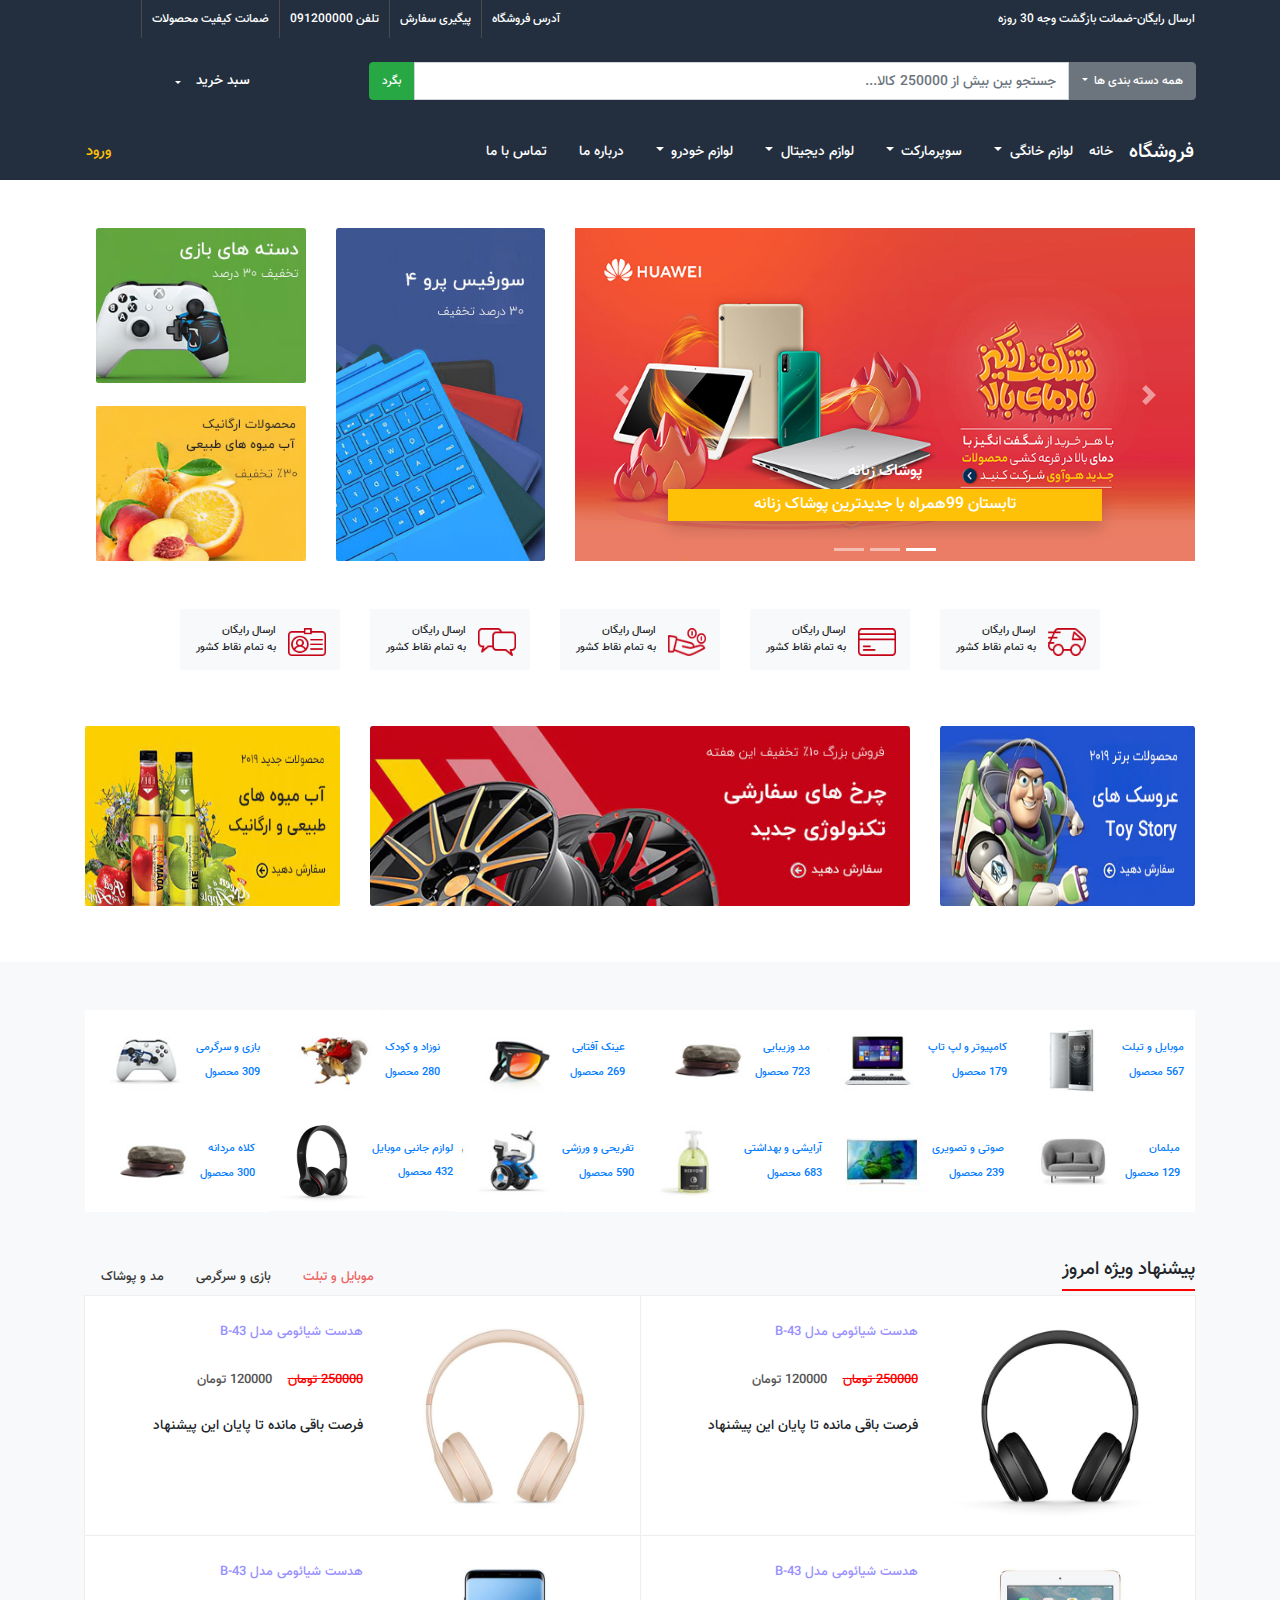
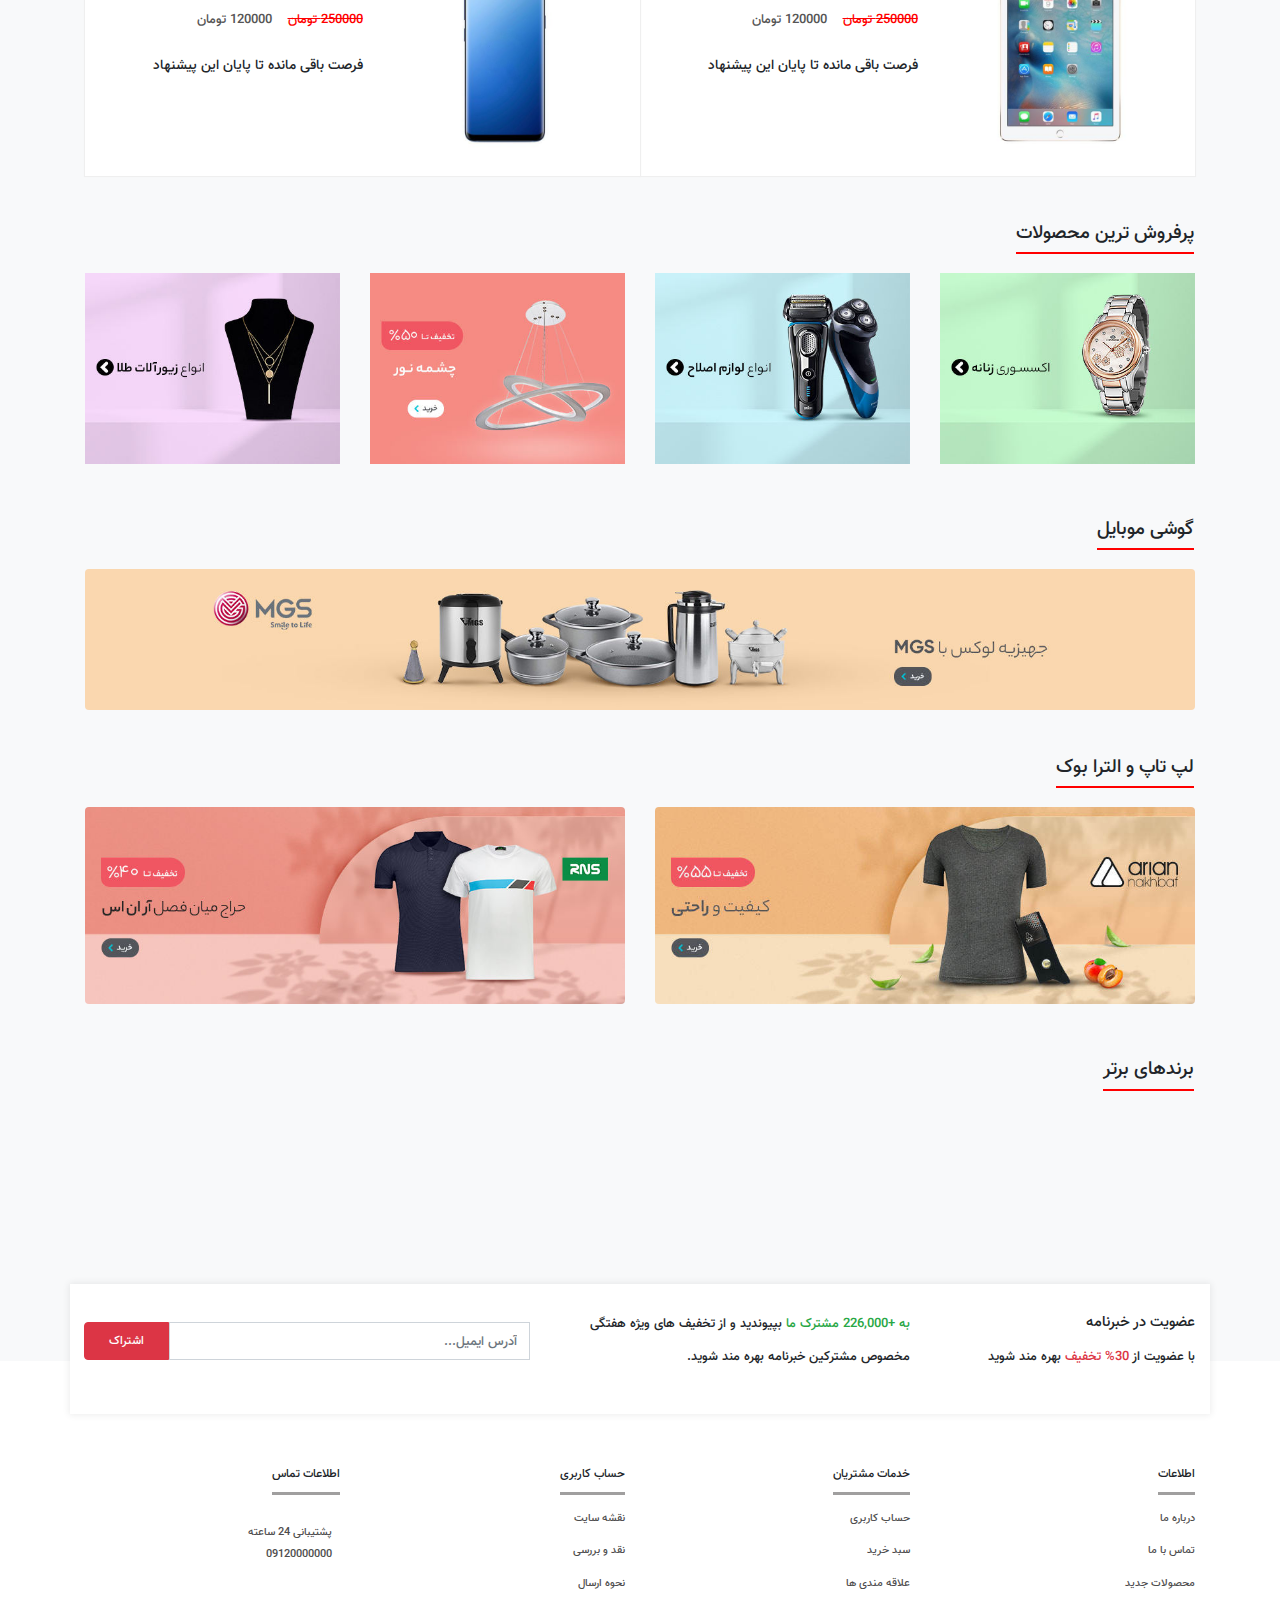
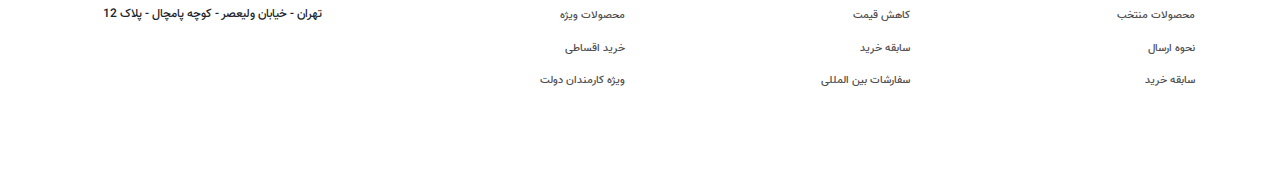
<file: index.html>
<!DOCTYPE html>
<html lang="fa" dir="rtl">
  <head>
    <title>فروشگاه اینترنتی</title>
    <meta charset="UTF-8" />
    <meta name="viewport" content="width=device-width, initial-scale=1" />
    <link
      rel="stylesheet"
      href="https://use.fontawesome.com/releases/v5.15.4/css/all.css"
      integrity="sha384-DyZ88mC6Up2uqS4h/KRgHuoeGwBcD4Ng9SiP4dIRy0EXTlnuz47vAwmeGwVChigm"
      crossorigin="anonymous"
    />
    <link
      rel="stylesheet"
      href="https://cdn.jsdelivr.net/npm/bootstrap@4.0.0/dist/css/bootstrap.min.css"
      integrity="sha384-Gn5384xqQ1aoWXA+058RXPxPg6fy4IWvTNh0E263XmFcJlSAwiGgFAW/dAiS6JXm"
      crossorigin="anonymous"
    />
    <link rel="stylesheet" href="assets/css/bootstrap-rtl.css" />
    <link rel="stylesheet" href="assets/css/owl.carousel.css">
    <link rel="stylesheet" href="assets/css/owl.theme.default.css">
    <link href="assets/css/style.css" rel="stylesheet" />
  </head>
  <body dir="rtl" class="bg-light">
    <!-- start top nav -->
    <div class="container-fluid bg-top-nav">
      <div class="row">
        <div class="container">
          <div class="row d-flex justify-content-center align-items-center">
            <div class="col-sm-12 col-md-6 d-none d-md-block">
              <p class="text-white">ارسال رایگان-ضمانت بازگشت وجه 30 روزه</p>
            </div>
            <div
              class="col-sm-12 col-md-6 d-flex justify-content-center align-items-center"
            >
              <nav class="nav custom-top-nav">
                <a class="nav-link text-white border-left" href="#"
                  >آدرس فروشگاه</a
                >
                <a class="nav-link text-white border-left" href="#"
                  >پیگیری سفارش</a
                >
                <a class="nav-link text-white border-left" href="#"
                  >تلفن 091200000</a
                >
                <a
                  class="nav-link text-white border-left d-none d-md-block"
                  href="#"
                  >ضمانت کیفیت محصولات</a
                >
              </nav>
            </div>
          </div>
        </div>
        <div class="container my-4">
          <div class="row">
            <div class="col-sm-12 col-md-9">
              <div class="input-group">
                <div class="input-group-prepend">
                  <button
                    class="btn btn-secondary dropdown-toggle custom-btn-size"
                    type="button"
                    data-toggle="dropdown"
                  >
                    همه دسته بندی ها
                  </button>
                  <div class="dropdown-menu">
                    <a class="dropdown-item" href="#">موبایل</a>
                    <a class="dropdown-item" href="#">قطعات کامپیوتر</a>
                    <a class="dropdown-item" href="#">پوشاک</a>
                    <a class="dropdown-item" href="#">لوازم خانگی</a>
                  </div>
                </div>
                <input
                  type="text"
                  class="form-control input-top-nav-search"
                  placeholder="جستجو بین بیش از 250000 کالا..."
                />
                <div class="input-group-append">
                  <button class="btn btn-success custom-btn-size" type="button">
                    بگرد
                  </button>
                </div>
              </div>
            </div>
            <div
              class="col-sm-12 col-md-3 d-flex justify-content-center align-items-center mt-2 mt-md-0"
            >
              <div class="dropdown">
                <a
                  class="btn btn-link text-decoration-none text-white dropdown-toggle custom-dropdown-toggle border-0 shop-cart custom-btn-size"
                  href="#"
                  role="button"
                  id="dropdownMenuLink"
                  data-toggle="dropdown"
                >
                  <span class="mr-2">سبد خرید</span
                  ><i class="fas fa-cart-plus"></i>
                </a>

                <div class="dropdown-menu basket">
                  <a
                    class="dropdown-item p-2 d-flex justify-content-around"
                    href="#"
                  >
                    <img
                      class="img-thumbnail"
                      src="assets/img/iphone.jpg"
                      alt=""
                    />
                    <ul>
                      <li>گوشی موبایل اپل</li>
                      <li>iphone 12</li>
                      <li>10000000</li>
                    </ul>
                    <button
                      type="button"
                      class="close"
                      data-dismiss="modal"
                      aria-label="Close"
                    >
                      <span aria-hidden="true">&times;</span>
                    </button>
                  </a>
                  <a
                    class="dropdown-item p-2 d-flex justify-content-around"
                    href="#"
                  >
                    <img
                      class="img-thumbnail"
                      src="assets/img/chair.jpg"
                      alt=""
                    />
                    <ul>
                      <li>صندلی راحتی</li>
                      <li>500000</li>
                    </ul>
                    <button
                      type="button"
                      class="close"
                      data-dismiss="modal"
                      aria-label="Close"
                    >
                      <span aria-hidden="true">&times;</span>
                    </button>
                  </a>
                  <a
                    class="dropdown-item p-2 d-flex justify-content-around"
                    href="#"
                  >
                    <img
                      class="img-thumbnail"
                      src="assets/img/iphone.jpg"
                      alt=""
                    />
                    <ul>
                      <li>گوشی موبایل اپل</li>
                      <li>iphone 12</li>
                      <li>10000000</li>
                    </ul>
                    <button
                      type="button"
                      class="close"
                      data-dismiss="modal"
                      aria-label="Close"
                    >
                      <span aria-hidden="true">&times;</span>
                    </button>
                  </a>
                </div>
              </div>
            </div>
          </div>
        </div>
        <nav class="w-100 position-relative">
          <div class="container">
            <div class="row">
              <nav
                class="navbar navbar-expand-lg navbar-dark custom-navbar w-100"
              >
                <a class="navbar-brand mr-2" href="#">فروشگاه</a>
                <button
                  class="navbar-toggler custom-navbar-toggler"
                  type="button"
                  data-toggle="collapse"
                  data-target="#navbarSupportedContent"
                  aria-controls="navbarSupportedContent"
                  aria-expanded="false"
                  aria-label="Toggle navigation"
                >
                  <span class="navbar-toggler-icon"></span>
                </button>

                <div
                  class="collapse navbar-collapse"
                  id="navbarSupportedContent"
                >
                  <ul class="navbar-nav custom-navbar-nav mr-auto">
                    <li class="nav-item active">
                      <a class="nav-link text-white" href="#">خانه</a>
                    </li>
                    <li class="nav-item dropdown">
                      <a
                        class="nav-link text-white dropdown-toggle"
                        href="#"
                        id="navbarDropdown"
                        role="button"
                        data-toggle="dropdown"
                      >
                        لوازم خانگی
                      </a>
                      <div
                        class="dropdown-menu w-100 dropdown-image border-0 shadow"
                        aria-labelledby="navbarDropdown"
                      >
                        <img
                          src="assets/img/home.png"
                          class="d-none d-lg-block"
                          alt=""
                        />
                        <div class="container">
                          <div class="row w-100">
                            <div class="col-sm-12 col-md-12 col-lg-3">
                              <ul class="nav flex-column pl-3">
                                <li class="nav-item">
                                  <a class="nav-link active" href="#"
                                    ><i class="fas fa-angle-left"></i> ماشین
                                    لباسشویی</a
                                  >
                                </li>
                                <li class="nav-item">
                                  <a class="nav-link" href="#"
                                    ><i class="fas fa-angle-left"></i> یخچال و
                                    فریزر</a
                                  >
                                </li>
                                <li class="nav-item">
                                  <a class="nav-link" href="#"
                                    ><i class="fas fa-angle-left"></i> اجاق
                                    گاز</a
                                  >
                                </li>
                                <li class="nav-item">
                                  <a class="nav-link" href="#"
                                    ><i class="fas fa-angle-left"></i> ماشین
                                    ظرفشویی</a
                                  >
                                </li>
                                <li class="nav-item">
                                  <a class="nav-link" href="#"
                                    ><i class="fas fa-angle-left"></i> مبلمان</a
                                  >
                                </li>
                                <li class="nav-item">
                                  <a class="nav-link" href="#"
                                    ><i class="fas fa-angle-left"></i> فرش و
                                    قالیچه</a
                                  >
                                </li>
                                <li class="nav-item">
                                  <a class="nav-link" href="#"
                                    ><i class="fas fa-angle-left"></i> لوازم
                                    صوتی و تصویری</a
                                  >
                                </li>
                              </ul>
                            </div>
                            <div class="col-sm-12 col-md-12 col-lg-3">
                              <ul class="nav flex-column pl-3">
                                <li class="nav-item">
                                  <a class="nav-link active" href="#"
                                    ><i class="fas fa-angle-left"></i> ماشین
                                    لباسشویی</a
                                  >
                                </li>
                                <li class="nav-item">
                                  <a class="nav-link" href="#"
                                    ><i class="fas fa-angle-left"></i> یخچال و
                                    فریزر</a
                                  >
                                </li>
                                <li class="nav-item">
                                  <a class="nav-link" href="#"
                                    ><i class="fas fa-angle-left"></i> اجاق
                                    گاز</a
                                  >
                                </li>
                                <li class="nav-item">
                                  <a class="nav-link" href="#"
                                    ><i class="fas fa-angle-left"></i> ماشین
                                    ظرفشویی</a
                                  >
                                </li>
                                <li class="nav-item">
                                  <a class="nav-link" href="#"
                                    ><i class="fas fa-angle-left"></i> مبلمان</a
                                  >
                                </li>
                                <li class="nav-item">
                                  <a class="nav-link" href="#"
                                    ><i class="fas fa-angle-left"></i> فرش و
                                    قالیچه</a
                                  >
                                </li>
                                <li class="nav-item">
                                  <a class="nav-link" href="#"
                                    ><i class="fas fa-angle-left"></i> لوازم
                                    صوتی و تصویری</a
                                  >
                                </li>
                              </ul>
                            </div>
                          </div>
                        </div>
                      </div>
                    </li>
                    <li class="nav-item dropdown">
                      <a
                        class="nav-link text-white dropdown-toggle"
                        href="#"
                        id="navbarDropdown"
                        role="button"
                        data-toggle="dropdown"
                      >
                        سوپرمارکت
                      </a>
                      <div
                        class="dropdown-menu w-100"
                        aria-labelledby="navbarDropdown"
                      >
                        <a class="dropdown-item" href="#">Action</a>
                        <a class="dropdown-item" href="#">Another action</a>
                        <a class="dropdown-item" href="#"
                          >Something else here</a
                        >
                      </div>
                    </li>
                    <li class="nav-item dropdown">
                      <a
                        class="nav-link text-white dropdown-toggle"
                        href="#"
                        id="navbarDropdown"
                        role="button"
                        data-toggle="dropdown"
                      >
                        لوازم دیجیتال
                      </a>
                      <div
                        class="dropdown-menu w-100"
                        aria-labelledby="navbarDropdown"
                      >
                        <a class="dropdown-item" href="#">Action</a>
                        <a class="dropdown-item" href="#">Another action</a>
                        <a class="dropdown-item" href="#"
                          >Something else here</a
                        >
                      </div>
                    </li>
                    <li class="nav-item dropdown">
                      <a
                        class="nav-link text-white dropdown-toggle"
                        href="#"
                        id="navbarDropdown"
                        role="button"
                        data-toggle="dropdown"
                      >
                        لوازم خودرو
                      </a>
                      <div
                        class="dropdown-menu w-100"
                        aria-labelledby="navbarDropdown"
                      >
                        <a class="dropdown-item" href="#">Action</a>
                        <a class="dropdown-item" href="#">Another action</a>
                        <a class="dropdown-item" href="#"
                          >Something else here</a
                        >
                      </div>
                    </li>
                    <li class="nav-item">
                      <a class="nav-link text-white" href="#">درباره ما</a>
                    </li>
                    <li class="nav-item">
                      <a class="nav-link text-white" href="#">تماس با ما</a>
                    </li>
                  </ul>
                  <a href="" class="text-warning text-decoration-none login-btn" data-toggle="modal" data-target="#login-form">  
                    <i class="far fa-user"></i> 
                    <span>ورود</span>
                  </a>
                  <div class="modal fade" id="login-form" tabindex="-1" role="dialog">
  <div class="modal-dialog modal-dialog-centered" role="document">
    <div class="modal-content">
      <div class="modal-header border-0">
        <h5 class="modal-title text-center w-100" id="exampleModalLabel">ورود به سایت</h5>
        
      </div>
      <div class="modal-body">
        <form class="login-form" method="">
  <div class="form-group">
    <label for="exampleInputEmail1" class="m-0">ایمیل</label>
    <input type="email" placeholder="ایمیل..." class="form-control form-control-sm" id="exampleInputEmail1">
    
  </div>
  <div class="form-group">
    <label for="exampleInputPassword1" class="m-0">کلمه عبور</label>
    <input type="password" placeholder="کلمه عبور..." class="form-control form-control-sm" id="exampleInputPassword1">
  </div>
  <div class="custom-control custom-checkbox">
    <input type="checkbox" class="custom-control-input ml-0 mt-1" id="exampleCheck1">
    <label class="custom-control-label pt-1" for="exampleCheck1">مرا به خاطر بسپار</label>
  </div>
  <button type="submit" class="btn btn-success btn-sm btn-block mt-4">ورود</button>
</form>
      </div>
      <div class="modal-footer pt-0 d-flex justify-content-around border-0">
        <a class="text-decoration-none" href="">رمز خود را فراموش کرده اید؟</a>
        <a class="text-decoration-none" href="">عضویت در سایت</a>
      </div>
    </div>
  </div>
</div>
                </div>
              </nav>
            </div>
          </div>
        </nav>
      </div>
    </div>
    <!-- end top nav -->
    <div class="container-fluid bg-white pb-5">
      <div class="row">
        <!-- start slider nav -->
        <div class="container mt-5">
          <div class="row">
            <div class="col-sm-12 col-lg-6 custom-col-lg-6">
              <div
                id="carouselExampleCaptions"
                class="carousel slide carousel-fade"
                data-ride="carousel"
              >
                <ol class="carousel-indicators">
                  <li
                    data-target="#carouselExampleCaptions"
                    data-slide-to="0"
                    class="active"
                  ></li>
                  <li
                    data-target="#carouselExampleCaptions"
                    data-slide-to="1"
                  ></li>
                  <li
                    data-target="#carouselExampleCaptions"
                    data-slide-to="2"
                  ></li>
                </ol>
                <div class="carousel-inner">
                  <div class="carousel-item active">
                    <a href="#"
                      ><img
                        src="assets/img/new-slider1.jpg"
                        class="d-block w-100"
                        alt="..."
                    /></a>
                    <div class="carousel-caption d-none d-md-block">
                      <h6>پوشاک زنانه</h6>
                      <p class="bg-warning p-1 shadow">
                        تابستان 99همراه با جدیدترین پوشاک زنانه
                      </p>
                    </div>
                  </div>
                  <div class="carousel-item">
                    <a href="#"
                      ><img
                        src="assets/img/new-slider2.jpg"
                        class="d-block w-100"
                        alt="..."
                    /></a>
                    <div class="carousel-caption d-none d-md-block">
                      <h6>گوشی و لوازم جانبی موبایل</h6>
                      <p class="bg-success p-1 shadow">
                        جدیدترین گوشی های موبایل
                      </p>
                    </div>
                  </div>
                  <div class="carousel-item">
                    <a href="#"
                      ><img
                        src="assets/img/new-slider3.jpg"
                        class="d-block w-100"
                        alt="..."
                    /></a>
                    <div class="carousel-caption d-none d-md-block">
                      <h6>لوازم خانگی مدرن</h6>
                      <p class="bg-danger p-1 shadow">بروزترین لوازم خانگی</p>
                    </div>
                  </div>
                </div>
                <a
                  class="carousel-control-prev"
                  href="#carouselExampleCaptions"
                  role="button"
                  data-slide="prev"
                >
                  <span
                    class="carousel-control-prev-icon"
                    aria-hidden="true"
                  ></span>
                  <span class="sr-only">Previous</span>
                </a>
                <a
                  class="carousel-control-next"
                  href="#carouselExampleCaptions"
                  role="button"
                  data-slide="next"
                >
                  <span
                    class="carousel-control-next-icon"
                    aria-hidden="true"
                  ></span>
                  <span class="sr-only">Next</span>
                </a>
              </div>
            </div>
            <div class="col-sm-12 col-md-6 col-lg-3 custom-col-lg-3 mt-3 mt-lg-0">
              <a href="#"
                ><img class="img-fluid" src="assets/img/b4.jpg" alt=""
              /></a>
            </div>
            <div
              class="col-sm-12 col-md-6 col-lg-3 custom-col-lg-3 d-flex flex-column justify-content-between mt-3 mt-lg-0"
            >
              <a href="#"
                ><img class="img-fluid" src="assets/img/b2.jpg" alt=""
              /></a>
              <a href="#"
                ><img class="img-fluid" src="assets/img/b3.jpg" alt=""
              /></a>
            </div>
          </div>
        </div>
        <!-- end slider nav -->

        <!-- start shiping nav -->
        <div class="container mt-5">
          <div class="row">
            <div
              class="col-sm-12 col-md-6 col-lg-3 col-xl-2 offset-xl-1 mb-2 shipping-wrapper"
            >
              <div class="bg-light">
                <img src="assets/img/shipping.png" alt="" class="float-right" />
                <p>ارسال رایگان</p>
                <p>به تمام نقاط کشور</p>
              </div>
            </div>
            <div
              class="col-sm-12 col-md-6 col-lg-3 col-xl-2 mb-2 shipping-wrapper"
            >
              <div class="bg-light">
                <img
                  src="assets/img/shipping2.png"
                  alt=""
                  class="float-right"
                />
                <p>ارسال رایگان</p>
                <p>به تمام نقاط کشور</p>
              </div>
            </div>
            <div
              class="col-sm-12 col-md-6 col-lg-3 col-xl-2 mb-2 shipping-wrapper"
            >
              <div class="bg-light">
                <img
                  src="assets/img/shipping3.png"
                  alt=""
                  class="float-right"
                />
                <p>ارسال رایگان</p>
                <p>به تمام نقاط کشور</p>
              </div>
            </div>
            <div
              class="col-sm-12 col-md-6 col-lg-3 col-xl-2 mb-2 shipping-wrapper"
            >
              <div class="bg-light">
                <img
                  src="assets/img/shipping4.png"
                  alt=""
                  class="float-right"
                />
                <p>ارسال رایگان</p>
                <p>به تمام نقاط کشور</p>
              </div>
            </div>
            <div
              class="col-sm-12 col-md-6 col-lg-3 col-xl-2 mb-2 shipping-wrapper"
            >
              <div class="bg-light">
                <img
                  src="assets/img/shipping5.png"
                  alt=""
                  class="float-right"
                />
                <p>ارسال رایگان</p>
                <p>به تمام نقاط کشور</p>
              </div>
            </div>
          </div>
        </div>
        <!-- end shiping nav -->
      </div>
      <!-- start ads nav -->
      <div class="container mt-5">
        <div class="row">
          <div
            class="col-sm-12 col-md-3 wrapper-ads mb-2 d-flex justify-content-center align-items-center"
          >
            <img class="img-fluid" src="assets/img/b5.jpg" alt="" />
          </div>
          <div
            class="col-sm-12 col-md-6 wrapper-ads mb-2 d-flex justify-content-center align-items-center"
          >
            <img class="img-fluid" src="assets/img/b6.jpg" alt="" />
          </div>
          <div
            class="col-sm-12 col-md-3 wrapper-ads mb-2 d-flex justify-content-center align-items-center"
          >
            <img class="img-fluid" src="assets/img/b7.jpg" alt="" />
          </div>
        </div>
      </div>
      <!-- end ads nav -->
    </div>
    <!-- start cat nav -->
    <section class="container mt-5">
      <div class="row no-gutters">
        <div class="col-sm-12 col-md-3 col-lg-2 mb-2 mb-md-0 cat-hover">
          <a href="#" class="text-decoration-none">
            <div
            class="d-flex justify-content-center align-items-center bg-white cat-desc"
          >
            <div class="cat-desc">
              <p class="mb-2">موبایل و تبلت</p>
              <p>567 محصول</p>
            </div>
            <img src="assets/img/category1.jpg" alt="" />
          </div>
          </a>
        </div>
        <div class="col-sm-12 col-md-3 col-lg-2 mb-2 mb-md-0 cat-hover">
          <a href="#" class="text-decoration-none">
            <div
            class="d-flex justify-content-center align-items-center bg-white cat-desc"
          >
            <div class="cat-desc">
              <p class="mb-2">کامپیوتر و لپ تاپ</p>
              <p>179 محصول</p>
            </div>
            <img src="assets/img/category2.jpg" alt="" />
          </div>
          </a>
        </div>
        <div class="col-sm-12 col-md-3 col-lg-2 mb-2 mb-md-0 cat-hover">
          <a href="#" class="text-decoration-none">
            <div
            class="d-flex justify-content-center align-items-center bg-white cat-desc"
          >
            <div class="cat-desc">
              <p class="mb-2">مد وزیبایی</p>
              <p>723 محصول</p>
            </div>
            <img src="assets/img/category3.jpg" alt="" />
          </div>
          </a>
        </div>
        <div class="col-sm-12 col-md-3 col-lg-2 mb-2 mb-md-0 cat-hover">
          <a href="#" class="text-decoration-none">
            <div
            class="d-flex justify-content-center align-items-center bg-white cat-desc"
          >
            <div class="cat-desc">
              <p class="mb-2">عینک آفتابی</p>
              <p>269 محصول</p>
            </div>
            <img src="assets/img/category4.jpg" alt="" />
          </div>
          </a>
        </div>
        <div class="col-sm-12 col-md-3 col-lg-2 mb-2 mb-md-0 cat-hover">
          <a href="#" class="text-decoration-none">
            <div
            class="d-flex justify-content-center align-items-center bg-white cat-desc"
          >
            <div class="cat-desc">
              <p class="mb-2">نوزاد و کودک</p>
              <p>280 محصول</p>
            </div>
            <img src="assets/img/category5.jpg" alt="" />
          </div>
          </a>
        </div>
        <div class="col-sm-12 col-md-3 col-lg-2 mb-2 mb-md-0 cat-hover">
          <a href="#" class="text-decoration-none">
            <div
            class="d-flex justify-content-center align-items-center bg-white cat-desc"
          >
            <div class="cat-desc">
              <p class="mb-2">بازی و سرگرمی</p>
              <p>309 محصول</p>
            </div>
            <img src="assets/img/category6.jpg" alt="" />
          </div>
          </a>
        </div>
        <div class="col-sm-12 col-md-3 col-lg-2 mb-2 mb-md-0 cat-hover">
          <a href="#" class="text-decoration-none">
            <div
            class="d-flex justify-content-center align-items-center bg-white cat-desc"
          >
            <div class="cat-desc">
              <p class="mb-2">مبلمان</p>
              <p>129 محصول</p>
            </div>
            <img src="assets/img/category7.jpg" alt="" />
          </div>
          </a>
        </div>
        <div class="col-sm-12 col-md-3 col-lg-2 mb-2 mb-md-0 cat-hover">
          <a href="#" class="text-decoration-none">
            <div
            class="d-flex justify-content-center align-items-center bg-white cat-desc"
          >
            <div class="cat-desc">
              <p class="mb-2">صوتی و تصویری</p>
              <p>239 محصول</p>
            </div>
            <img src="assets/img/category8.jpg" alt="" />
          </div>
          </a>
        </div>
        <div class="col-sm-12 col-md-3 col-lg-2 mb-2 mb-md-0 cat-hover">
          <a href="#" class="text-decoration-none">
            <div
            class="d-flex justify-content-center align-items-center bg-white cat-desc"
          >
            <div class="cat-desc">
              <p class="mb-2">آرایشی و بهداشتی</p>
              <p>683 محصول</p>
            </div>
            <img src="assets/img/category9.jpg" alt="" />
          </div>
          </a>
        </div>
        <div class="col-sm-12 col-md-3 col-lg-2 mb-2 mb-md-0 cat-hover">
          <a href="#" class="text-decoration-none">
            <div
            class="d-flex justify-content-center align-items-center bg-white cat-desc"
          >
            <div class="cat-desc">
              <p class="mb-2">تفریحی و ورزشی</p>
              <p>590 محصول</p>
            </div>
            <img src="assets/img/category10.jpg" alt="" />
          </div>
          </a>
        </div>
        <div class="col-sm-12 col-md-3 col-lg-2 mb-2 mb-md-0 cat-hover">
          <a href="#" class="text-decoration-none">
            <div
            class="d-flex justify-content-center align-items-center bg-white cat-desc"
          >
            <div class="cat-desc">
              <p class="mb-2">لوازم جانبی موبایل</p>
              <p>432 محصول</p>
            </div>
            <img src="assets/img/category11.jpg" alt="" />
          </div>
          </a>
        </div>
        <div class="col-sm-12 col-md-3 col-lg-2 mb-2 mb-md-0 cat-hover">
          <a href="#" class="text-decoration-none">
            <div
            class="d-flex justify-content-center align-items-center bg-white cat-desc"
          >
            <div class="cat-desc">
              <p class="mb-2">کلاه مردانه</p>
              <p>300 محصول</p>
            </div>
            <img src="assets/img/category3.jpg" alt="" />
          </div>
        </div>
          </a>
      </div>
    </section>
    <!-- end cat nav -->

    <!-- start special offers nav -->
    <section class="container mt-5">
      <div class="row">
        <div class="col-sm-12">
        <nav> 
  <div class="nav nav-tabs custom-nav-tabs position-relative" dir="ltr" id="nav-tab" role="tablist">
    <p class="offer-section-title position-absolute">پیشنهاد ویژه امروز</p>
    <a class="nav-link" id="nav-home-tab" data-toggle="tab" href="#nav-home" role="tab" aria-controls="nav-home" aria-selected="true">مد و پوشاک</a>
    <a class="nav-link" id="nav-profile-tab" data-toggle="tab" href="#nav-profile" role="tab" aria-controls="nav-profile" aria-selected="false">بازی و سرگرمی</a>
    <a class="nav-link active" id="nav-contact-tab" data-toggle="tab" href="#nav-contact" role="tab" aria-controls="nav-contact" aria-selected="false">موبایل و تبلت</a>
  </div>
</nav>
<div class="tab-content" id="nav-tabContent">
  <div class="tab-pane fade" id="nav-home" role="tabpanel" aria-labelledby="nav-home-tab">
    <div class="container">
      <div class="row">
        <div class="col-sm-12 col-md-12 col-lg-6 bg-white position-relative s-o-box-shadow">
          <div class="after-expire position-absolute"><div class="offer-expire-text-inner badge bg-warning"></div></div>
         <div class="offer-blur d-flex justify-content-between">
          <div class="offer-product-image">
            <img class="first-img" class="img-fluid" src="assets/img/s1.jpg" alt="">
            <img class="second-img" class="img-fluid" src="assets/img/s2.jpg" alt="">
          </div> 
         <div class="my-4 offer-details"><a href="#" class="text-decoration-none">هدست شیائومی مدل B-43</a>
        <div class="offer-rating mt-4"><i class="fas fa-star"></i><i class="fas fa-star"></i><i class="fas fa-star"></i><i class="far fa-star"></i><i class="far fa-star"></i></div>
        <div class="offer-price mt-2"><s class="mr-3">250000 تومان</s><span>120000 تومان</span></div>
        <div class="count-down-timer mt-4">
          <p>فرصت <span>باقی مانده</span> تا پایان این پیشنهاد</p>
          <div id="demo" dir="ltr" class="demos mt-3 d-flex justify-content-center position-relative">

            </div>
        </div>
        </div>
         </div>

        </div>
        <div class="col-sm-12 col-md-12 col-lg-6 bg-white position-relative s-o-box-shadow">
          <div class="after-expire position-absolute"><div class="offer-expire-text-inner badge bg-warning"></div></div>
         <div class="offer-blur d-flex justify-content-between">
          <div class="offer-product-image">
            <img class="first-img" class="img-fluid" src="assets/img/s3.jpg" alt="">
            <img class="second-img" class="img-fluid" src="assets/img/s4.jpg" alt="">
          </div> 
         <div class="my-4 offer-details"><a href="#" class="text-decoration-none">هدست شیائومی مدل B-43</a>
        <div class="offer-rating mt-4"><i class="fas fa-star"></i><i class="fas fa-star"></i><i class="fas fa-star"></i><i class="far fa-star"></i><i class="far fa-star"></i></div>
        <div class="offer-price mt-2"><s class="mr-3">250000 تومان</s><span>120000 تومان</span></div>
        <div class="count-down-timer mt-4">
          <p>فرصت <span>باقی مانده</span> تا پایان این پیشنهاد</p>
          <div id="demo" dir="ltr" class="demos mt-3 d-flex justify-content-center position-relative">

            </div>
        </div>
        </div>
         </div>
         
        </div>
         <div class="col-sm-12 col-md-12 col-lg-6 bg-white position-relative s-o-box-shadow">
          <div class="after-expire position-absolute"><div class="offer-expire-text-inner badge bg-warning"></div></div>
         <div class="offer-blur d-flex justify-content-between">
          <div class="offer-product-image">
            <img class="first-img" class="img-fluid" src="assets/img/s5.jpg" alt="">
            <img class="second-img" class="img-fluid" src="assets/img/s6.jpg" alt="">
          </div> 
         <div class="my-4 offer-details"><a href="#" class="text-decoration-none">هدست شیائومی مدل B-43</a>
        <div class="offer-rating mt-4"><i class="fas fa-star"></i><i class="fas fa-star"></i><i class="fas fa-star"></i><i class="far fa-star"></i><i class="far fa-star"></i></div>
        <div class="offer-price mt-2"><s class="mr-3">250000 تومان</s><span>120000 تومان</span></div>
        <div class="count-down-timer mt-4">
          <p>فرصت <span>باقی مانده</span> تا پایان این پیشنهاد</p>
          <div id="demo" dir="ltr" class="demos mt-3 d-flex justify-content-center position-relative">

            </div>
        </div>
        </div>
         </div>

        </div>
        <div class="col-sm-12 col-md-12 col-lg-6 bg-white position-relative s-o-box-shadow">
          <div class="after-expire position-absolute"><div class="offer-expire-text-inner badge bg-warning"></div></div>
         <div class="offer-blur d-flex justify-content-between">
          <div class="offer-product-image">
            <img class="first-img" class="img-fluid" src="assets/img/s7.jpg" alt="">
            <img class="second-img" class="img-fluid" src="assets/img/s8.jpg" alt="">
          </div> 
         <div class="my-4 offer-details"><a href="#" class="text-decoration-none">هدست شیائومی مدل B-43</a>
        <div class="offer-rating mt-4"><i class="fas fa-star"></i><i class="fas fa-star"></i><i class="fas fa-star"></i><i class="far fa-star"></i><i class="far fa-star"></i></div>
        <div class="offer-price mt-2"><s class="mr-3">250000 تومان</s><span>120000 تومان</span></div>
        <div class="count-down-timer mt-4">
          <p>فرصت <span>باقی مانده</span> تا پایان این پیشنهاد</p>
          <div id="demo" dir="ltr" class="demos mt-3 d-flex justify-content-center position-relative">

            </div>
        </div>
        </div>
         </div>
         
        </div>
      </div>
    </div>
  </div>
  <div class="tab-pane fade" id="nav-profile" role="tabpanel" aria-labelledby="nav-profile-tab">
    <div class="container">
      <div class="row">
        <div class="col-sm-12 col-md-12 col-lg-6 bg-white position-relative s-o-box-shadow">
          <div class="after-expire position-absolute"><div class="offer-expire-text-inner badge bg-warning"></div></div>
         <div class="offer-blur d-flex justify-content-between">
          <div class="offer-product-image">
            <img class="first-img" class="img-fluid" src="assets/img/s1.jpg" alt="">
            <img class="second-img" class="img-fluid" src="assets/img/s2.jpg" alt="">
          </div> 
         <div class="my-4 offer-details"><a href="#" class="text-decoration-none">هدست شیائومی مدل B-43</a>
        <div class="offer-rating mt-4"><i class="fas fa-star"></i><i class="fas fa-star"></i><i class="fas fa-star"></i><i class="far fa-star"></i><i class="far fa-star"></i></div>
        <div class="offer-price mt-2"><s class="mr-3">250000 تومان</s><span>120000 تومان</span></div>
        <div class="count-down-timer mt-4">
          <p>فرصت <span>باقی مانده</span> تا پایان این پیشنهاد</p>
          <div id="demo" dir="ltr" class="demos mt-3 d-flex justify-content-center position-relative">

            </div>
        </div>
        </div>
         </div>

        </div>
        <div class="col-sm-12 col-md-12 col-lg-6 bg-white position-relative s-o-box-shadow">
          <div class="after-expire position-absolute"><div class="offer-expire-text-inner badge bg-warning"></div></div>
         <div class="offer-blur d-flex justify-content-between">
          <div class="offer-product-image">
            <img class="first-img" class="img-fluid" src="assets/img/s3.jpg" alt="">
            <img class="second-img" class="img-fluid" src="assets/img/s4.jpg" alt="">
          </div> 
         <div class="my-4 offer-details"><a href="#" class="text-decoration-none">هدست شیائومی مدل B-43</a>
        <div class="offer-rating mt-4"><i class="fas fa-star"></i><i class="fas fa-star"></i><i class="fas fa-star"></i><i class="far fa-star"></i><i class="far fa-star"></i></div>
        <div class="offer-price mt-2"><s class="mr-3">250000 تومان</s><span>120000 تومان</span></div>
        <div class="count-down-timer mt-4">
          <p>فرصت <span>باقی مانده</span> تا پایان این پیشنهاد</p>
          <div id="demo" dir="ltr" class="demos mt-3 d-flex justify-content-center position-relative">

            </div>
        </div>
        </div>
         </div>
         
        </div>
         <div class="col-sm-12 col-md-12 col-lg-6 bg-white position-relative s-o-box-shadow">
          <div class="after-expire position-absolute"><div class="offer-expire-text-inner badge bg-warning"></div></div>
         <div class="offer-blur d-flex justify-content-between">
          <div class="offer-product-image">
            <img class="first-img" class="img-fluid" src="assets/img/s5.jpg" alt="">
            <img class="second-img" class="img-fluid" src="assets/img/s6.jpg" alt="">
          </div> 
         <div class="my-4 offer-details"><a href="#" class="text-decoration-none">هدست شیائومی مدل B-43</a>
        <div class="offer-rating mt-4"><i class="fas fa-star"></i><i class="fas fa-star"></i><i class="fas fa-star"></i><i class="far fa-star"></i><i class="far fa-star"></i></div>
        <div class="offer-price mt-2"><s class="mr-3">250000 تومان</s><span>120000 تومان</span></div>
        <div class="count-down-timer mt-4">
          <p>فرصت <span>باقی مانده</span> تا پایان این پیشنهاد</p>
          <div id="demo" dir="ltr" class="demos mt-3 d-flex justify-content-center position-relative">

            </div>
        </div>
        </div>
         </div>

        </div>
        <div class="col-sm-12 col-md-12 col-lg-6 bg-white position-relative s-o-box-shadow">
          <div class="after-expire position-absolute"><div class="offer-expire-text-inner badge bg-warning"></div></div>
         <div class="offer-blur d-flex justify-content-between">
          <div class="offer-product-image">
            <img class="first-img" class="img-fluid" src="assets/img/s7.jpg" alt="">
            <img class="second-img" class="img-fluid" src="assets/img/s8.jpg" alt="">
          </div> 
         <div class="my-4 offer-details"><a href="#" class="text-decoration-none">هدست شیائومی مدل B-43</a>
        <div class="offer-rating mt-4"><i class="fas fa-star"></i><i class="fas fa-star"></i><i class="fas fa-star"></i><i class="far fa-star"></i><i class="far fa-star"></i></div>
        <div class="offer-price mt-2"><s class="mr-3">250000 تومان</s><span>120000 تومان</span></div>
        <div class="count-down-timer mt-4">
          <p>فرصت <span>باقی مانده</span> تا پایان این پیشنهاد</p>
          <div id="demo" dir="ltr" class="demos mt-3 d-flex justify-content-center position-relative">

            </div>
        </div>
        </div>
         </div>
         
        </div>
      </div>
    </div></div>
  <div class="tab-pane fade show active" id="nav-contact" role="tabpanel" aria-labelledby="nav-contact-tab">
    <div class="container">
      <div class="row">
        <div class="col-sm-12 col-md-12 col-lg-6 bg-white position-relative s-o-box-shadow">
          <div class="after-expire position-absolute"><div class="offer-expire-text-inner badge bg-warning"></div></div>
         <div class="offer-blur d-flex justify-content-between">
          <div class="offer-product-image">
            <img class="first-img" class="img-fluid" src="assets/img/s1.jpg" alt="">
            <img class="second-img" class="img-fluid" src="assets/img/s2.jpg" alt="">
          </div> 
         <div class="my-4 offer-details"><a href="./product-single.html" class="text-decoration-none">هدست شیائومی مدل B-43</a>
        <div class="offer-rating mt-4"><i class="fas fa-star"></i><i class="fas fa-star"></i><i class="fas fa-star"></i><i class="far fa-star"></i><i class="far fa-star"></i></div>
        <div class="offer-price mt-2"><s class="mr-3">250000 تومان</s><span>120000 تومان</span></div>
        <div class="count-down-timer mt-4">
          <p>فرصت <span>باقی مانده</span> تا پایان این پیشنهاد</p>
          <div id="demo" dir="ltr" class="demos mt-3 d-flex justify-content-center position-relative">

            </div>
        </div>
        </div>
         </div>

        </div>
        <div class="col-sm-12 col-md-12 col-lg-6 bg-white position-relative s-o-box-shadow">
          <div class="after-expire position-absolute"><div class="offer-expire-text-inner badge bg-warning"></div></div>
         <div class="offer-blur d-flex justify-content-between">
          <div class="offer-product-image">
            <img class="first-img" class="img-fluid" src="assets/img/s3.jpg" alt="">
            <img class="second-img" class="img-fluid" src="assets/img/s4.jpg" alt="">
          </div> 
         <div class="my-4 offer-details"><a href="#" class="text-decoration-none">هدست شیائومی مدل B-43</a>
        <div class="offer-rating mt-4"><i class="fas fa-star"></i><i class="fas fa-star"></i><i class="fas fa-star"></i><i class="far fa-star"></i><i class="far fa-star"></i></div>
        <div class="offer-price mt-2"><s class="mr-3">250000 تومان</s><span>120000 تومان</span></div>
        <div class="count-down-timer mt-4">
          <p>فرصت <span>باقی مانده</span> تا پایان این پیشنهاد</p>
          <div id="demo" dir="ltr" class="demos mt-3 d-flex justify-content-center position-relative">

            </div>
        </div>
        </div>
         </div>
         
        </div>
         <div class="col-sm-12 col-md-12 col-lg-6 bg-white position-relative s-o-box-shadow">
          <div class="after-expire position-absolute"><div class="offer-expire-text-inner badge bg-warning"></div></div>
         <div class="offer-blur d-flex justify-content-between">
          <div class="offer-product-image">
            <img class="first-img" class="img-fluid" src="assets/img/s5.jpg" alt="">
            <img class="second-img" class="img-fluid" src="assets/img/s6.jpg" alt="">
          </div> 
         <div class="my-4 offer-details"><a href="#" class="text-decoration-none">هدست شیائومی مدل B-43</a>
        <div class="offer-rating mt-4"><i class="fas fa-star"></i><i class="fas fa-star"></i><i class="fas fa-star"></i><i class="far fa-star"></i><i class="far fa-star"></i></div>
        <div class="offer-price mt-2"><s class="mr-3">250000 تومان</s><span>120000 تومان</span></div>
        <div class="count-down-timer mt-4">
          <p>فرصت <span>باقی مانده</span> تا پایان این پیشنهاد</p>
          <div id="demo" dir="ltr" class="demos mt-3 d-flex justify-content-center position-relative">

            </div>
        </div>
        </div>
         </div>

        </div>
        <div class="col-sm-12 col-md-12 col-lg-6 bg-white position-relative s-o-box-shadow">
          <div class="after-expire position-absolute"><div class="offer-expire-text-inner badge bg-warning"></div></div>
         <div class="offer-blur d-flex justify-content-between">
          <div class="offer-product-image">
            <img class="first-img" class="img-fluid" src="assets/img/s7.jpg" alt="">
            <img class="second-img" class="img-fluid" src="assets/img/s8.jpg" alt="">
          </div> 
         <div class="my-4 offer-details"><a href="#" class="text-decoration-none">هدست شیائومی مدل B-43</a>
        <div class="offer-rating mt-4"><i class="fas fa-star"></i><i class="fas fa-star"></i><i class="fas fa-star"></i><i class="far fa-star"></i><i class="far fa-star"></i></div>
        <div class="offer-price mt-2"><s class="mr-3">250000 تومان</s><span>120000 تومان</span></div>
        <div class="count-down-timer mt-4">
          <p>فرصت <span>باقی مانده</span> تا پایان این پیشنهاد</p>
          <div id="demo" dir="ltr" class="demos mt-3 d-flex justify-content-center position-relative">

            </div>
        </div>
        </div>
         </div>
         
        </div>
      </div>
    </div>
  </div>
</div>
</div>
      </div>
    </section>
    <!-- end special offers nav --> 

    <!-- start products offers nav -->
    <section class="container mt-5 position-relative">
      <div class="row">
        <div class="col-sm-12">
          <p class="offer-section-title position-absolute ml-3">پرفروش ترین محصولات</p>
          <div class="owl-carousel owl-theme bg-white position-relative mt-5">
      <a href="#" class="text-decoration-none">
        <div class="p-3">
        <div class="card custom-card">
  <img src="assets/img/o1.jpg" class="card-img-top p-img align-self-center mt-4" alt="...">
  <div class="card-body text-center">
    <p class="card-text">
<p class="p-title mt-2">گوشی موبایل سامسونگ - مدل s10</p>
<p class="p-price mt-2"><s>10000000 تومان</s>9400000 تومان <span class="badge badge-pill badge-danger mt-1">15%</span></p>
    </p>
  </div>
</div>
      </div>
      </a>
      <a href="#" class="text-decoration-none">
        <div class="p-3">
        <div class="card custom-card">
  <img src="assets/img/o2.jpg" class="card-img-top p-img align-self-center mt-4" alt="...">
  <div class="card-body text-center">
    <p class="card-text">
<p class="p-title mt-2">گوشی موبایل سامسونگ - مدل s10</p>
<p class="p-price mt-2"><s>10000000 تومان</s>9400000 تومان <span class="badge badge-pill badge-danger mt-1">15%</span></p>
    </p>
  </div>
</div>
      </div>
      </a>
      <a href="#" class="text-decoration-none">
        <div class="p-3">
        <div class="card custom-card">
  <img src="assets/img/o3.jpg" class="card-img-top p-img align-self-center mt-4" alt="...">
  <div class="card-body text-center">
    <p class="card-text">
<p class="p-title mt-2">گوشی موبایل سامسونگ - مدل s10</p>
<p class="p-price mt-2"><s>10000000 تومان</s>9400000 تومان <span class="badge badge-pill badge-danger mt-1">15%</span></p>
    </p>
  </div>
</div>
      </div>
      </a>
      <a href="#" class="text-decoration-none">
        <div class="p-3">
        <div class="card custom-card">
  <img src="assets/img/o4.jpg" class="card-img-top p-img align-self-center mt-4" alt="...">
  <div class="card-body text-center">
    <p class="card-text">
<p class="p-title mt-2">گوشی موبایل سامسونگ - مدل s10</p>
<p class="p-price mt-2"><s>10000000 تومان</s>9400000 تومان <span class="badge badge-pill badge-danger mt-1">15%</span></p>
    </p>
  </div>
</div>
      </div>
      </a>
      <a href="#" class="text-decoration-none">
        <div class="p-3">
        <div class="card custom-card">
  <img src="assets/img/o5.jpg" class="card-img-top p-img align-self-center mt-4" alt="...">
  <div class="card-body text-center">
    <p class="card-text">
<p class="p-title mt-2">گوشی موبایل سامسونگ - مدل s10</p>
<p class="p-price mt-2"><s>10000000 تومان</s>9400000 تومان <span class="badge badge-pill badge-danger mt-1">15%</span></p>
    </p>
  </div>
</div>
      </div>
      </a>
      <a href="#" class="text-decoration-none">
        <div class="p-3">
        <div class="card custom-card">
  <img src="assets/img/o6.jpg" class="card-img-top p-img align-self-center mt-4" alt="...">
  <div class="card-body text-center">
    <p class="card-text">
<p class="p-title mt-2">گوشی موبایل سامسونگ - مدل s10</p>
<p class="p-price mt-2"><s>10000000 تومان</s>9400000 تومان <span class="badge badge-pill badge-danger mt-1">15%</span></p>
    </p>
  </div>
</div>
      </div>
      </a>
      <a href="#" class="text-decoration-none">
        <div class="p-3">
        <div class="card custom-card">
  <img src="assets/img/o7.jpg" class="card-img-top p-img align-self-center mt-4" alt="...">
  <div class="card-body text-center">
    <p class="card-text">
<p class="p-title mt-2">گوشی موبایل سامسونگ - مدل s10</p>
<p class="p-price mt-2"><s>10000000 تومان</s>9400000 تومان <span class="badge badge-pill badge-danger mt-1">15%</span></p>
    </p>
  </div>
</div>
      </div>
      </a>
      <a href="#" class="text-decoration-none">
        <div class="p-3">
        <div class="card custom-card">
  <img src="assets/img/o8.jpg" class="card-img-top p-img align-self-center mt-4" alt="...">
  <div class="card-body text-center">
    <p class="card-text">
<p class="p-title mt-2">گوشی موبایل سامسونگ - مدل s10</p>
<p class="p-price mt-2"><s>10000000 تومان</s>9400000 تومان <span class="badge badge-pill badge-danger mt-1">15%</span></p>
    </p>
  </div>
</div>
      </div>
      </a>
      
    </div>
        </div>
      </div>
    </section>
    <!-- end products offers nav -->

    <!-- start banner-1 offers nav -->
    <div class="container mt-5 banner-section-1">
      <div class="row">
        <div class="col-sm-12 col-md-3 banner-img-hover mb-2">
          <a href="#"><img class="img-fluid" src="assets/img/ads3.jpg" alt=""></a>
        </div>
        <div class="col-sm-12 col-md-3 banner-img-hover mb-2">
          <a href="#"><img class="img-fluid" src="assets/img/ads4.jpg" alt=""></a>
        </div>
        <div class="col-sm-12 col-md-3 banner-img-hover mb-2">
          <a href="#"><img class="img-fluid" src="assets/img/ads6.jpg" alt=""></a>
        </div>
        <div class="col-sm-12 col-md-3 banner-img-hover mb-2">
          <a href="#"><img class="img-fluid" src="assets/img/ad5.jpg" alt=""></a>
        </div>
      </div>
    </div>
    <!-- end banner-1 offers nav -->

    <!-- start mobile offers nav -->
    <section class="container mt-5 position-relative">
      <div class="row">
        <div class="col-sm-12">
          <p class="offer-section-title position-absolute ml-3">گوشی موبایل</p>
          <div class="owl-carousel owl-theme bg-white position-relative mt-5">
      <a href="#" class="text-decoration-none">
        <div class="p-3">
        <div class="card custom-card">
  <img src="assets/img/o9.jpg" class="card-img-top p-img align-self-center mt-4" alt="...">
  <div class="card-body text-center">
    <p class="card-text">
<p class="p-title mt-2">گوشی موبایل سامسونگ - مدل s10</p>
<p class="p-price mt-2"><s>10000000 تومان</s>9400000 تومان <span class="badge badge-pill badge-danger mt-1">15%</span></p>
    </p>
  </div>
</div>
      </div>
      </a>
      <a href="#" class="text-decoration-none">
        <div class="p-3">
        <div class="card custom-card">
  <img src="assets/img/o10.jpg" class="card-img-top p-img align-self-center mt-4" alt="...">
  <div class="card-body text-center">
    <p class="card-text">
<p class="p-title mt-2">گوشی موبایل سامسونگ - مدل s10</p>
<p class="p-price mt-2"><s>10000000 تومان</s>9400000 تومان <span class="badge badge-pill badge-danger mt-1">15%</span></p>
    </p>
  </div>
</div>
      </div>
      </a>
      <a href="#" class="text-decoration-none">
        <div class="p-3">
        <div class="card custom-card">
  <img src="assets/img/o11.jpg" class="card-img-top p-img align-self-center mt-4" alt="...">
  <div class="card-body text-center">
    <p class="card-text">
<p class="p-title mt-2">گوشی موبایل سامسونگ - مدل s10</p>
<p class="p-price mt-2"><s>10000000 تومان</s>9400000 تومان <span class="badge badge-pill badge-danger mt-1">15%</span></p>
    </p>
  </div>
</div>
      </div>
      </a>
      <a href="#" class="text-decoration-none">
        <div class="p-3">
        <div class="card custom-card">
  <img src="assets/img/o12.jpg" class="card-img-top p-img align-self-center mt-4" alt="...">
  <div class="card-body text-center">
    <p class="card-text">
<p class="p-title mt-2">گوشی موبایل سامسونگ - مدل s10</p>
<p class="p-price mt-2"><s>10000000 تومان</s>9400000 تومان <span class="badge badge-pill badge-danger mt-1">15%</span></p>
    </p>
  </div>
</div>
      </div>
      </a>
      <a href="#" class="text-decoration-none">
        <div class="p-3">
        <div class="card custom-card">
  <img src="assets/img/o13.jpg" class="card-img-top p-img align-self-center mt-4" alt="...">
  <div class="card-body text-center">
    <p class="card-text">
<p class="p-title mt-2">گوشی موبایل سامسونگ - مدل s10</p>
<p class="p-price mt-2"><s>10000000 تومان</s>9400000 تومان <span class="badge badge-pill badge-danger mt-1">15%</span></p>
    </p>
  </div>
</div>
      </div>
      </a>
      <a href="#" class="text-decoration-none">
        <div class="p-3">
        <div class="card custom-card">
  <img src="assets/img/o14.jpg" class="card-img-top p-img align-self-center mt-4" alt="...">
  <div class="card-body text-center">
    <p class="card-text">
<p class="p-title mt-2">گوشی موبایل سامسونگ - مدل s10</p>
<p class="p-price mt-2"><s>10000000 تومان</s>9400000 تومان <span class="badge badge-pill badge-danger mt-1">15%</span></p>
    </p>
  </div>
</div>
      </div>
      </a>
      <a href="#" class="text-decoration-none">
        <div class="p-3">
        <div class="card custom-card">
  <img src="assets/img/o15.jpg" class="card-img-top p-img align-self-center mt-4" alt="...">
  <div class="card-body text-center">
    <p class="card-text">
<p class="p-title mt-2">گوشی موبایل سامسونگ - مدل s10</p>
<p class="p-price mt-2"><s>10000000 تومان</s>9400000 تومان <span class="badge badge-pill badge-danger mt-1">15%</span></p>
    </p>
  </div>
</div>
      </div>
      </a>
      <a href="#" class="text-decoration-none">
        <div class="p-3">
        <div class="card custom-card">
  <img src="assets/img/o16.jpg" class="card-img-top p-img align-self-center mt-4" alt="...">
  <div class="card-body text-center">
    <p class="card-text">
<p class="p-title mt-2">گوشی موبایل سامسونگ - مدل s10</p>
<p class="p-price mt-2"><s>10000000 تومان</s>9400000 تومان <span class="badge badge-pill badge-danger mt-1">15%</span></p>
    </p>
  </div>
</div>
      </div>
      </a>
      
    </div>
        </div>
      </div>
    </section>
    <!-- end mobile offers nav -->

     <!-- start banner-2 offers nav -->
    <div class="container mt-5">
      <div class="row">
        <div class="col-sm">
          <a href="#"><img class="img-fluid rounded" src="assets/img/f-banner.jpg" alt=""></a>
        </div>
      </div>
    </div>
    <!-- end banner-2 offers nav -->

    <!-- start laptop offers nav -->
    <section class="container mt-5 position-relative">
      <div class="row">
        <div class="col-sm-12">
          <p class="offer-section-title position-absolute ml-3">لپ تاپ و الترا بوک</p>
          <div class="owl-carousel owl-theme bg-white position-relative mt-5">
      <a href="#" class="text-decoration-none">
        <div class="p-3">
        <div class="card custom-card">
  <img src="assets/img/l9.jpg" class="card-img-top p-img align-self-center mt-4" alt="...">
  <div class="card-body text-center">
    <p class="card-text">
<p class="p-title mt-2">گوشی موبایل سامسونگ - مدل s10</p>
<p class="p-price mt-2"><s>10000000 تومان</s>9400000 تومان <span class="badge badge-pill badge-danger mt-1">15%</span></p>
    </p>
  </div>
</div>
      </div>
      </a>
      <a href="#" class="text-decoration-none">
        <div class="p-3">
        <div class="card custom-card">
  <img src="assets/img/l8.jpg" class="card-img-top p-img align-self-center mt-4" alt="...">
  <div class="card-body text-center">
    <p class="card-text">
<p class="p-title mt-2">گوشی موبایل سامسونگ - مدل s10</p>
<p class="p-price mt-2"><s>10000000 تومان</s>9400000 تومان <span class="badge badge-pill badge-danger mt-1">15%</span></p>
    </p>
  </div>
</div>
      </div>
      </a>
      <a href="#" class="text-decoration-none">
        <div class="p-3">
        <div class="card custom-card">
  <img src="assets/img/l3.jpg" class="card-img-top p-img align-self-center mt-4" alt="...">
  <div class="card-body text-center">
    <p class="card-text">
<p class="p-title mt-2">گوشی موبایل سامسونگ - مدل s10</p>
<p class="p-price mt-2"><s>10000000 تومان</s>9400000 تومان <span class="badge badge-pill badge-danger mt-1">15%</span></p>
    </p>
  </div>
</div>
      </div>
      </a>
      <a href="#" class="text-decoration-none">
        <div class="p-3">
        <div class="card custom-card">
  <img src="assets/img/l4.jpg" class="card-img-top p-img align-self-center mt-4" alt="...">
  <div class="card-body text-center">
    <p class="card-text">
<p class="p-title mt-2">گوشی موبایل سامسونگ - مدل s10</p>
<p class="p-price mt-2"><s>10000000 تومان</s>9400000 تومان <span class="badge badge-pill badge-danger mt-1">15%</span></p>
    </p>
  </div>
</div>
      </div>
      </a>
      <a href="#" class="text-decoration-none">
        <div class="p-3">
        <div class="card custom-card">
  <img src="assets/img/l5.jpg" class="card-img-top p-img align-self-center mt-4" alt="...">
  <div class="card-body text-center">
    <p class="card-text">
<p class="p-title mt-2">گوشی موبایل سامسونگ - مدل s10</p>
<p class="p-price mt-2"><s>10000000 تومان</s>9400000 تومان <span class="badge badge-pill badge-danger mt-1">15%</span></p>
    </p>
  </div>
</div>
      </div>
      </a>
      <a href="#" class="text-decoration-none">
        <div class="p-3">
        <div class="card custom-card">
  <img src="assets/img/l6.jpg" class="card-img-top p-img align-self-center mt-4" alt="...">
  <div class="card-body text-center">
    <p class="card-text">
<p class="p-title mt-2">گوشی موبایل سامسونگ - مدل s10</p>
<p class="p-price mt-2"><s>10000000 تومان</s>9400000 تومان <span class="badge badge-pill badge-danger mt-1">15%</span></p>
    </p>
  </div>
</div>
      </div>
      </a>
      <a href="#" class="text-decoration-none">
        <div class="p-3">
        <div class="card custom-card">
  <img src="assets/img/l7.jpg" class="card-img-top p-img align-self-center mt-4" alt="...">
  <div class="card-body text-center">
    <p class="card-text">
<p class="p-title mt-2">گوشی موبایل سامسونگ - مدل s10</p>
<p class="p-price mt-2"><s>10000000 تومان</s>9400000 تومان <span class="badge badge-pill badge-danger mt-1">15%</span></p>
    </p>
  </div>
</div>
      </div>
      </a>
      <a href="#" class="text-decoration-none">
        <div class="p-3">
        <div class="card custom-card">
  <img src="assets/img/l8.jpg" class="card-img-top p-img align-self-center mt-4" alt="...">
  <div class="card-body text-center">
    <p class="card-text">
<p class="p-title mt-2">گوشی موبایل سامسونگ - مدل s10</p>
<p class="p-price mt-2"><s>10000000 تومان</s>9400000 تومان <span class="badge badge-pill badge-danger mt-1">15%</span></p>
    </p>
  </div>
</div>
      </div>
      </a>
      
    </div>
        </div>
      </div>
    </section>
    <!-- end laptop offers nav -->

    <!-- start banner-3 offers nav -->
    <div class="container mt-5">
      <div class="row">
        <div class="col-sm-12 col-md-6 mb-2">
          <a href="#"><img class="img-fluid rounded" src="assets/img/banner-half1.jpg" alt=""></a>
        </div>
        <div class="col-sm-12 col-md-6 mb-2">
          <a href="#"><img class="img-fluid rounded" src="assets/img/banner-half2.jpg" alt=""></a>
        </div>
      </div>
    </div>
    <!-- end banner-3 offers nav -->

    <!-- start brand nav -->
    <section class="container mt-5 position-relative" style="margin-bottom: 300px;">
      <div class="row">
        <div class="col-sm-12">
          <p class="offer-section-title position-absolute ml-3">برندهای برتر</p>
          <div class="owl-carousel owl-carousel-brand owl-theme bg-white position-relative mt-5">
      <a href="#" class="text-decoration-none">
        <div class="p-3">
        <div class="card custom-card">
  <img src="assets/img/br1.jpg" class="card-img-top p-img align-self-center mt-4" alt="...">
</div>
      </div>
      </a>
      <a href="#" class="text-decoration-none">
        <div class="p-3">
        <div class="card custom-card">
  <img src="assets/img/br2.png" class="card-img-top p-img align-self-center mt-4" alt="...">
  
</div>
      </div>
      </a>
      <a href="#" class="text-decoration-none">
        <div class="p-3">
        <div class="card custom-card">
  <img src="assets/img/br3.png" class="card-img-top p-img align-self-center mt-4" alt="...">
  
</div>
      </div>
      </a>
      <a href="#" class="text-decoration-none">
        <div class="p-3">
        <div class="card custom-card">
  <img src="assets/img/br4.jpg" class="card-img-top p-img align-self-center mt-4" alt="...">
  
</div>
      </div>
      </a>
      <a href="#" class="text-decoration-none">
        <div class="p-3">
        <div class="card custom-card">
  <img src="assets/img/br5.png" class="card-img-top p-img align-self-center mt-4" alt="...">
  
</div>
      </div>
      </a>
      <a href="#" class="text-decoration-none">
        <div class="p-3">
        <div class="card custom-card">
  <img src="assets/img/br6.jpg" class="card-img-top p-img align-self-center mt-4" alt="...">
  
</div>
      </div>
      </a>
      <a href="#" class="text-decoration-none">
        <div class="p-3">
        <div class="card custom-card">
  <img src="assets/img/br7.png" class="card-img-top p-img align-self-center mt-4" alt="...">
  
</div>
      </div>
      </a>
      <a href="#" class="text-decoration-none">
        <div class="p-3">
        <div class="card custom-card">
  <img src="assets/img/br8.png" class="card-img-top p-img align-self-center mt-4" alt="...">
  
</div>
      </div>
      </a>
      
    </div>
        </div>
      </div>
    </section>
    <!-- end brand nav -->

    <!-- start footer nav -->
    <footer class="container-fluid bg-white mt-5">
      <div class="row">
        <section class="container news-letter">
          <div class="row py-4 bg-white">
            <div class="col-sm-12 col-md-3 news-letter-s1 d-flex justify-content-center flex-column mb-3">
                <h6 class="mb-3">عضویت در خبرنامه</h6>
                <p>با عضویت از <span class="text-danger"> 30% تخفیف</span> بهره مند شوید</p>
            </div>
            <div class="col-sm-12 col-md-4 news-letter-s2 d-flex justify-content-center mb-3">
              <p><strong class="text-success">به +226,000 مشترک ما</strong> بپیوندید و از تخفیف های ویژه هفتگی مخصوص مشترکین خبرنامه بهره مند شوید.</p>
            </div>
            <div class="col-sm-12 col-md-5 news-letter-s3 d-flex justify-content-center align-items-center mb-3">
              <div class="input-group">
  <input type="text" class="form-control input-news-letter" placeholder="آدرس ایمیل...">
  <div class="input-group-append">
    <button class="btn btn-danger px-4" type="button">اشتراک</button>
  </div>
</div>
            </div>
          </div>
        </section>
        <section class="container main-section-footer">
          <div class="row my-5">
        <div class="col-6 col-sm-6 col-md-3 mb-4">
          <h5>اطلاعات</h5>
          <ul class="nav flex-column footer-nav-custom">
  <li class="nav-item">
    <a class="nav-link pr-0" href="#">درباره ما</a>
  </li>
  <li class="nav-item">
    <a class="nav-link pr-0" href="#">تماس با ما</a>
  </li>
  <li class="nav-item">
    <a class="nav-link pr-0" href="#">محصولات جدید</a>
  </li>
  <li class="nav-item">
    <a class="nav-link pr-0" href="#">محصولات منتخب</a>
  </li>
  <li class="nav-item">
    <a class="nav-link pr-0" href="#">نحوه ارسال</a>
  </li>
  <li class="nav-item">
    <a class="nav-link pr-0" href="#">سابقه خرید</a>
  </li>
</ul>
        </div>
        <div class="col-6 col-sm-6 col-md-3 mb-4">
          <h5>خدمات مشتریان</h5>
          <ul class="nav flex-column footer-nav-custom">
  <li class="nav-item">
    <a class="nav-link pr-0" href="#">حساب کاربری</a>
  </li>
  <li class="nav-item">
    <a class="nav-link pr-0" href="#">سبد خرید</a>
  </li>
  <li class="nav-item">
    <a class="nav-link pr-0" href="#">علاقه مندی ها</a>
  </li>
  <li class="nav-item">
    <a class="nav-link pr-0" href="#">کاهش قیمت</a>
  </li>
  <li class="nav-item">
    <a class="nav-link pr-0" href="#">سابقه خرید</a>
  </li>
  <li class="nav-item">
    <a class="nav-link pr-0" href="#">سفارشات بین المللی</a>
  </li>
</ul>
        </div>
        <div class="col-6 col-sm-6 col-md-3 mb-4">
          <h5>حساب کاربری</h5>
          <ul class="nav flex-column footer-nav-custom">
  <li class="nav-item">
    <a class="nav-link pr-0" href="#">نقشه سایت</a>
  </li>
  <li class="nav-item">
    <a class="nav-link pr-0" href="#">نقد و بررسی</a>
  </li>
  <li class="nav-item">
    <a class="nav-link pr-0" href="#">نحوه ارسال</a>
  </li>
  <li class="nav-item">
    <a class="nav-link pr-0" href="#">محصولات ویژه</a>
  </li>
  <li class="nav-item">
    <a class="nav-link pr-0" href="#">خرید اقساطی</a>
  </li>
  <li class="nav-item">
    <a class="nav-link pr-0" href="#">ویژه کارمندان دولت</a>
  </li>
</ul>
        </div>
        <div class="col-6 col-sm-6 col-md-3 mb-4">
          <h5>اطلاعات تماس</h5>
          <div class="d-flex justify-content-start align-items-center">
            <div class="support-rules mt-3"><i class="fas fa-headset mr-2"></i></div>
            <div class="tel-support mt-3">
              <p>پشتیبانی 24 ساعته</p>
              <a href="tel:09120000000" class="text-decoration-none">09120000000</a>
            </div>
          </div>
          <div class="social-icon mt-3" dir="ltr">
            
<ul class="nav d-flex justify-content-center">
  <li class="nav-item">
    <a class="nav-link telegram" href="#"><i class="fab fa-telegram-plane"></i></a>
  </li>
  <li class="nav-item">
    <a class="nav-link insta" href="#"><i class="fab fa-instagram"></i></a>
  </li>
  <li class="nav-item">
    <a class="nav-link twit" href="#"><i class="fab fa-twitter"></i></a>
  </li>
  <li class="nav-item">
    <a class="nav-link faceb" href="#"><i class="fab fa-facebook"></i></a>
  </li>
  <li class="nav-item">
    <a class="nav-link rss" href="#"><i class="fas fa-rss"></i></a>
  </li>
</ul>
            <p class="text-center">تهران - خیابان ولیعصر - کوچه پامچال - پلاک 12</p>
          </div>
        </div>
      </div>
        </section>
      </div>
    </footer>

    <!-- end footer nav -->


   

    <script
      src="https://code.jquery.com/jquery-3.2.1.slim.min.js"
      integrity="sha384-KJ3o2DKtIkvYIK3UENzmM7KCkRr/rE9/Qpg6aAZGJwFDMVNA/GpGFF93hXpG5KkN"
      crossorigin="anonymous"
    ></script>
    <script
      src="https://cdn.jsdelivr.net/npm/popper.js@1.12.9/dist/umd/popper.min.js"
      integrity="sha384-ApNbgh9B+Y1QKtv3Rn7W3mgPxhU9K/ScQsAP7hUibX39j7fakFPskvXusvfa0b4Q"
      crossorigin="anonymous"
    ></script>
    <script
      src="https://cdn.jsdelivr.net/npm/bootstrap@4.0.0/dist/js/bootstrap.min.js"
      integrity="sha384-JZR6Spejh4U02d8jOt6vLEHfe/JQGiRRSQQxSfFWpi1MquVdAyjUar5+76PVCmYl"
      crossorigin="anonymous"
    ></script>
    <script src="assets/js/owl.carousel.min.js"></script>
    <script src="assets/js/main.js"></script>
  </body>
</html>
</file>
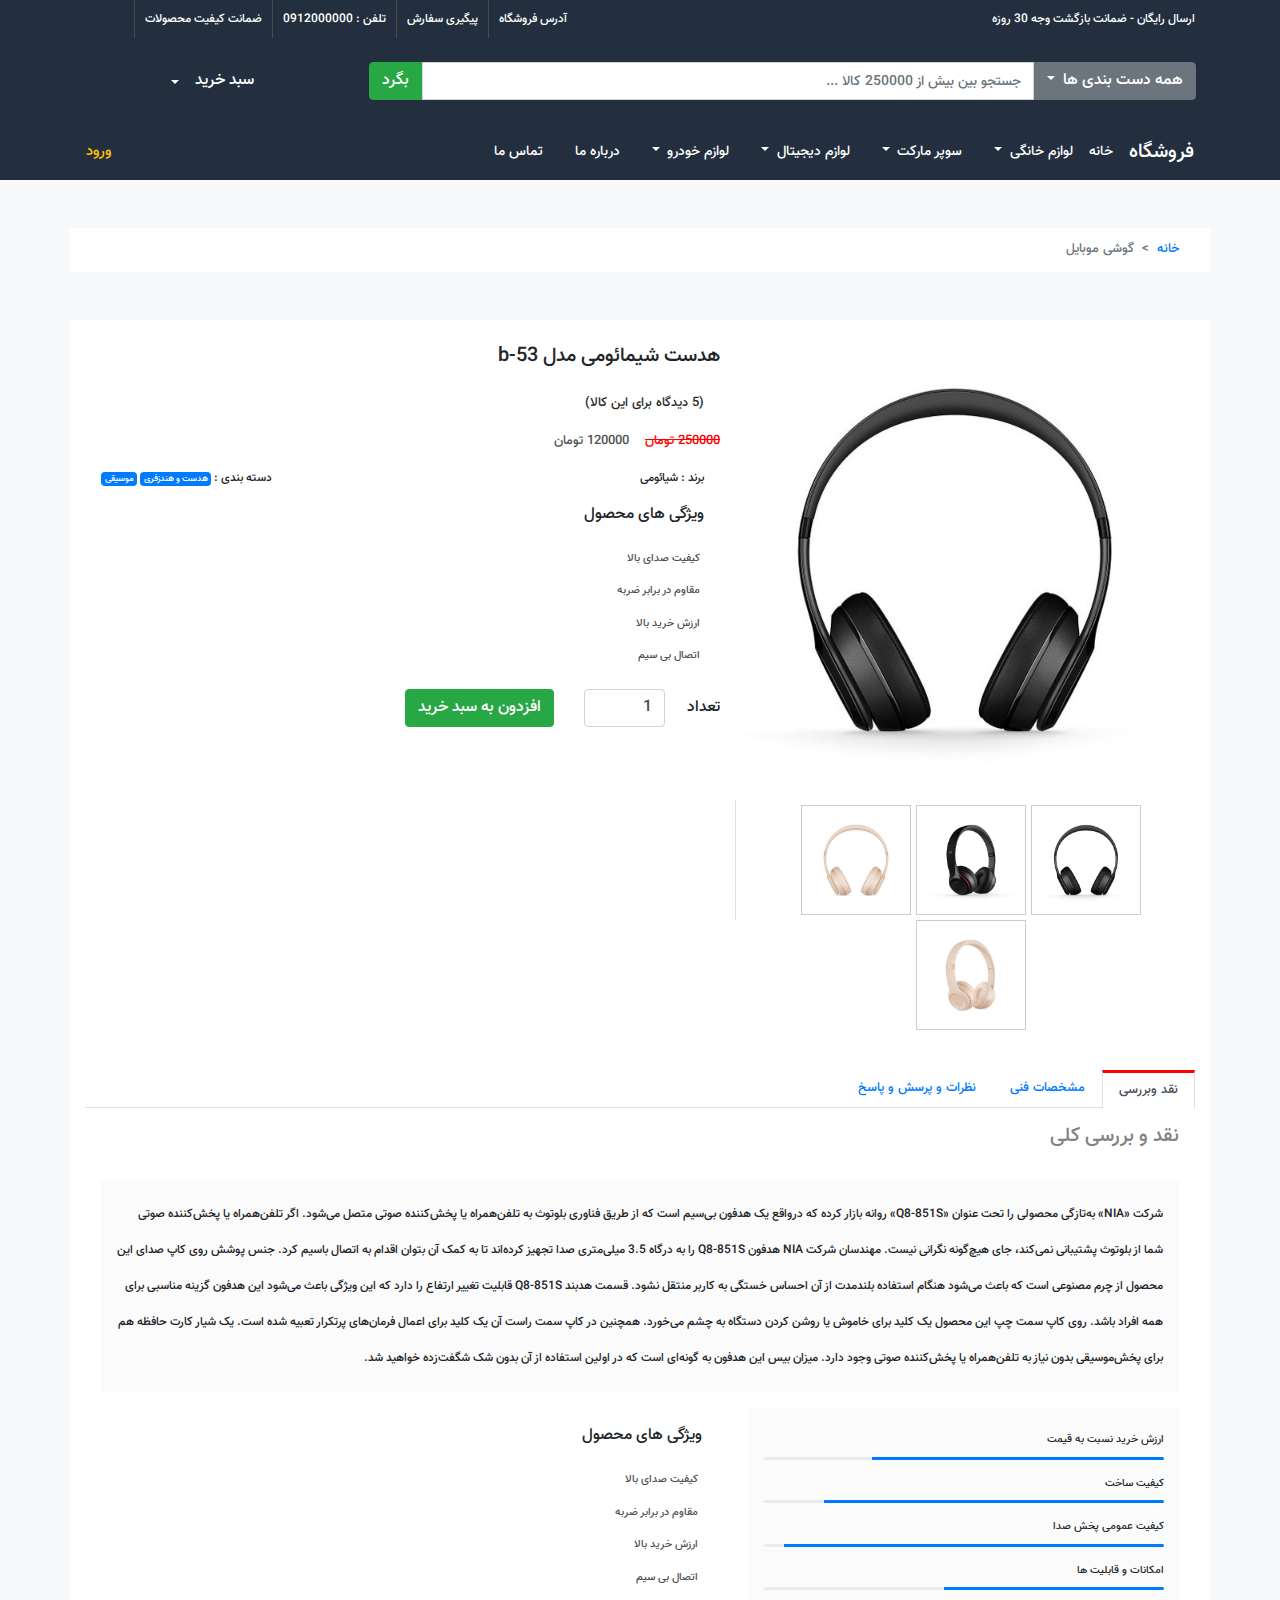
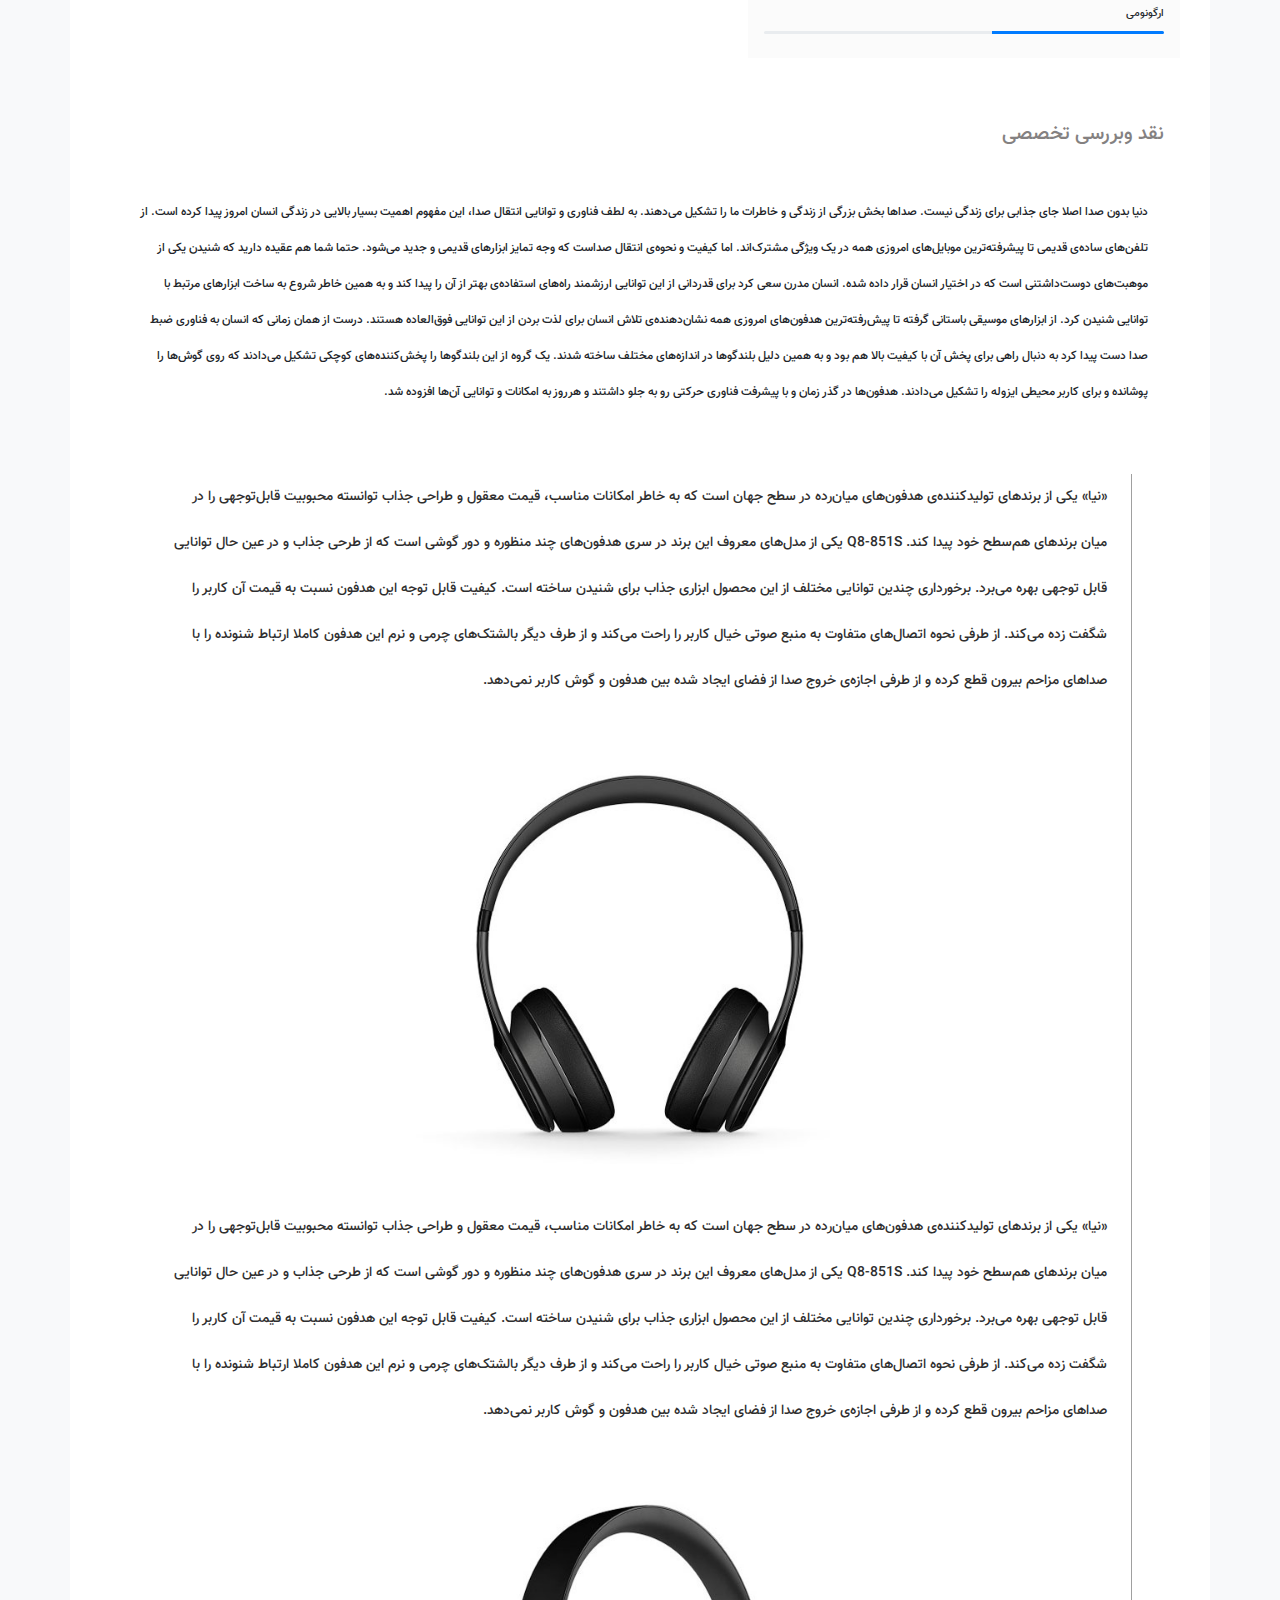
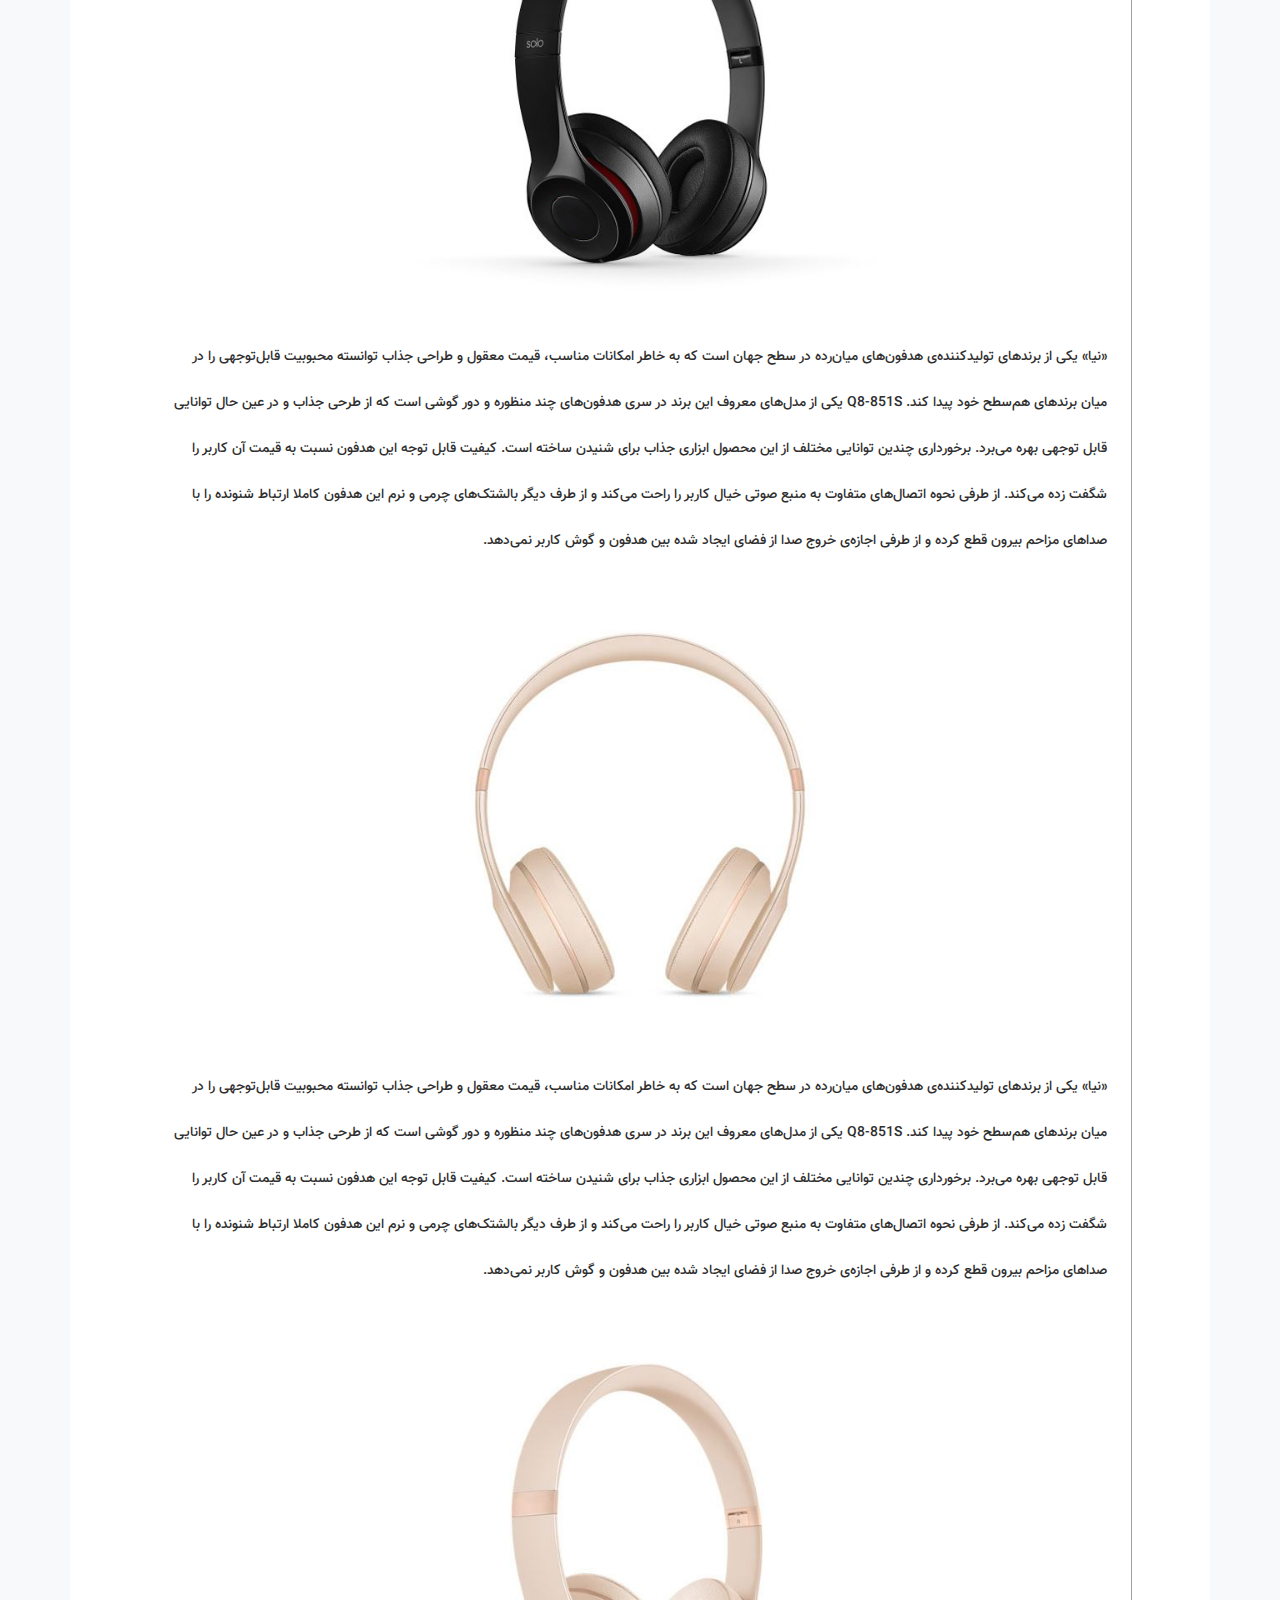
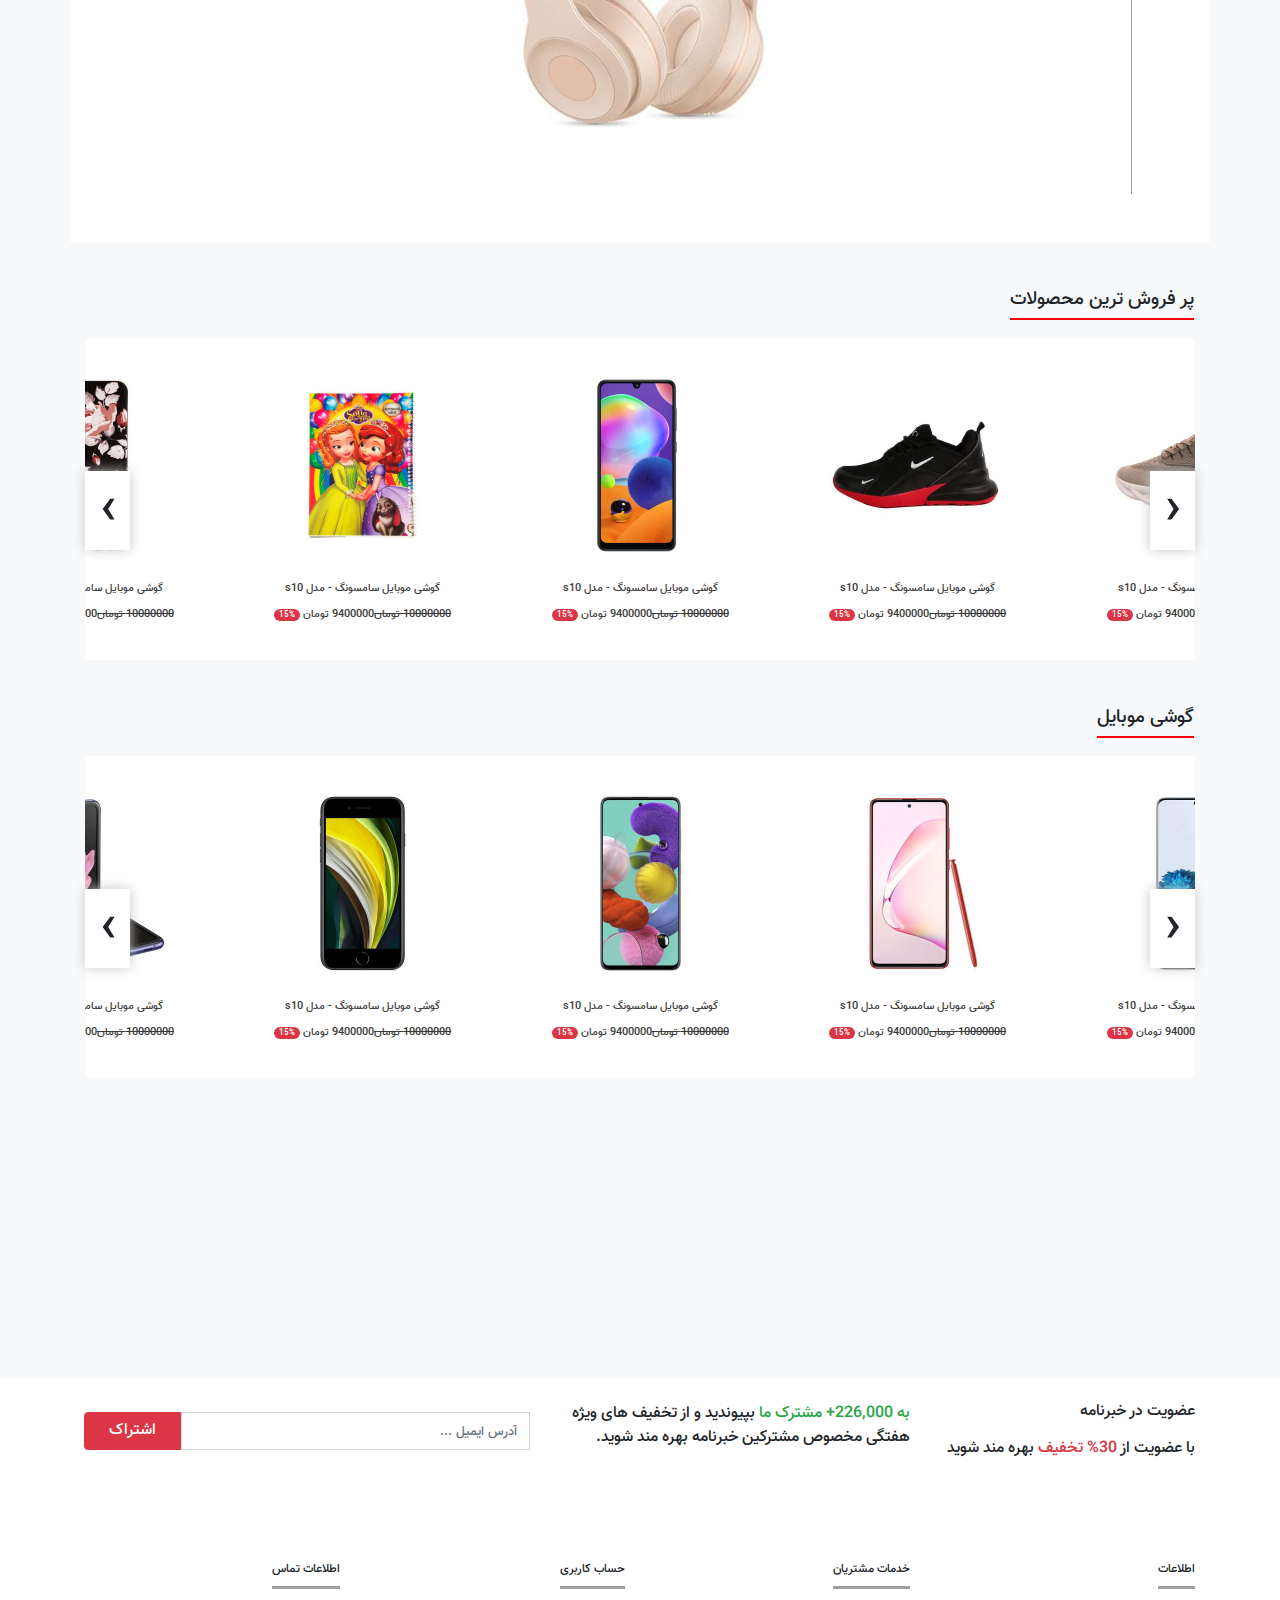
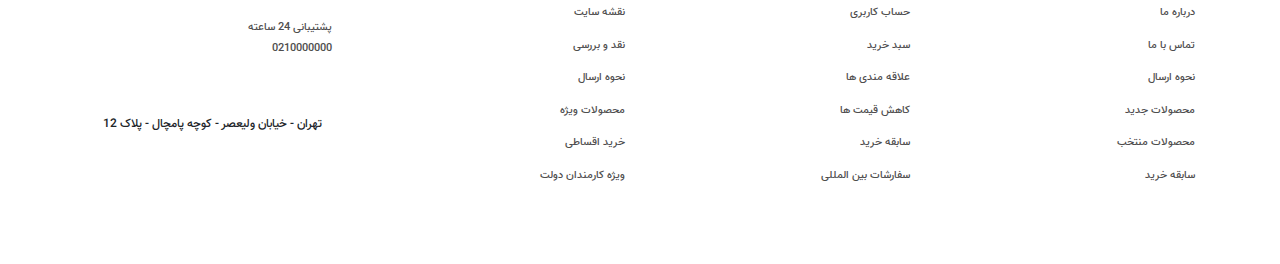
<file: product-single.html>
<!DOCTYPE html>
<html lang="fa">
<head>
    <meta charset="UTF-8">
    <meta name="viewport" content="width=device-width, initial-scale=1.0">
    <title>فروشگاه - صفحه محصول</title>
    <link
    rel="stylesheet"
    href="https://pro.fontawesome.com/releases/v5.10.0/css/all.css"
    integrity="sha384-AYmEC3Yw5cVb3ZcuHtOA93w35dYTsvhLPVnYs9eStHfGJvOvKxVfELGroGkvsg+p"
    crossorigin="anonymous"
  />
  <link
    rel="stylesheet"
    href="https://maxcdn.bootstrapcdn.com/bootstrap/4.0.0/css/bootstrap.min.css"
    integrity="sha384-Gn5384xqQ1aoWXA+058RXPxPg6fy4IWvTNh0E263XmFcJlSAwiGgFAW/dAiS6JXm"
    crossorigin="anonymous"
  />
  <link rel="stylesheet" href="assets/css/bootstrap-rtl.css" />
  <link rel="stylesheet" href="assets/css/owl.carousel.css">
  <link rel="stylesheet" href="assets/css/owl.theme.default.css">
  <link rel="stylesheet" href="assets/css/zoomy.css">
  <link rel="stylesheet" href="assets/css/style.css" />
 

</head>
<body dir="rtl" class="bg-light">
    <!-- start top nav -->
    <div class="container-fluid bg-top-nav">
      <div class="row">
        <div class="container">
          <div class="row d-flex justify-content-center align-items-center">
            <div class="col-sm-12 col-md-6 d-none d-md-block">
              <p class="text-white">ارسال رایگان - ضمانت بازگشت وجه 30 روزه</p>
            </div>
            <div
              class="col-sm-12 col-md-6 d-flex justify-content-center align-items-center"
            >
              <nav class="nav custom-top-nav">
                <a class="nav-link text-white border-left" href="#"
                  >آدرس فروشگاه</a
                >
                <a class="nav-link text-white border-left" href="#"
                  >پیگیری سفارش</a
                >
                <a class="nav-link text-white border-left" href="#"
                  >تلفن : 0912000000</a
                >
                <a
                  class="nav-link text-white border-left d-none d-md-block"
                  href="#"
                  >ضمانت کیفیت محصولات</a
                >
              </nav>
            </div>
          </div>
        </div>
        <div class="container my-4">
          <div class="row">
            <div class="col-sm-12 col-md-9">
              <div class="input-group">
                <div class="input-group-prepend">
                  <button
                    class="btn btn-secondary dropdown-toggle custom-btn-font-size"
                    type="button"
                    data-toggle="dropdown"
                  >
                    همه دست بندی ها
                  </button>
                  <div class="dropdown-menu">
                    <a class="dropdown-item" href="#">موبایل</a>
                    <a class="dropdown-item" href="#">قطعات کامپیوتر</a>
                    <a class="dropdown-item" href="#">پوشاک</a>
                    <a class="dropdown-item" href="#">لوازم خانگی</a>
                  </div>
                </div>
                <input
                  type="text"
                  class="form-control input-top-nav-search"
                  placeholder="جستجو بین بیش از 250000 کالا ..."
                />
                <div class="input-group-append">
                  <button
                    class="btn btn-success custom-btn-font-size"
                    type="button"
                  >
                    بگرد
                  </button>
                </div>
              </div>
            </div>
            <div
              class="col-sm-12 col-md-3 d-flex justify-content-center align-items-center mt-csm-3"
            >
              <div class="dropdown">
                <a
                  class="btn btn-link text-decoration-none text-white dropdown-toggle custom-dropdown-toggle border-0 shop-card"
                  href="#"
                  role="button"
                  id="dropdownMenuLink"
                  data-toggle="dropdown"
                >
                  <span class="mr-2">سبد خرید</span
                  ><i class="fas fa-cart-plus"></i>
                </a>

                <div class="dropdown-menu basket">
                  <a
                    class="dropdown-item p-1 d-flex justify-content-around"
                    href="#"
                  >
                    <img
                      class="img-thumbnail"
                      src="assets/img/chair.jpg"
                      alt=""
                    />
                    <ul>
                      <li>گوشی موبایل اپل</li>
                      <li>iphone 12</li>
                      <li>1000000</li>
                    </ul>
                    <button
                      type="button"
                      class="close"
                      data-dismiss="modal"
                      aria-label="Close"
                    >
                      <span aria-hidden="true">&times;</span>
                    </button>
                  </a>
                  <a
                    class="dropdown-item p-1 d-flex justify-content-around"
                    href="#"
                  >
                    <img
                      class="img-thumbnail"
                      src="assets/img/iphone.jpg"
                      alt=""
                    />
                    <ul>
                      <li>صندلی راحتی</li>
                      <li>1500000</li>
                    </ul>
                    <button
                      type="button"
                      class="close"
                      data-dismiss="modal"
                      aria-label="Close"
                    >
                      <span aria-hidden="true">&times;</span>
                    </button>
                  </a>
                  <a
                    class="dropdown-item p-1 d-flex justify-content-around"
                    href="#"
                  >
                    <img
                      class="img-thumbnail"
                      src="assets/img/iphone.jpg"
                      alt=""
                    />
                    <ul>
                      <li>صندلی راحتی</li>
                      <li>1500000</li>
                    </ul>
                    <button
                      type="button"
                      class="close"
                      data-dismiss="modal"
                      aria-label="Close"
                    >
                      <span aria-hidden="true">&times;</span>
                    </button>
                  </a>
                </div>
              </div>
            </div>
          </div>
        </div>
        <nav class="custom-nav w-100 position-relative">
          <div class="container">
            <div class="row">
              <nav
                class="navbar navbar-expand-xl navbar-dark custom-navbar w-100"
              >
                <a class="navbar-brand mr-2" href="#">فروشگاه</a>
                <button
                  class="navbar-toggler custom-navbar-toggler"
                  type="button"
                  data-toggle="collapse"
                  data-target="#navbarSupportedContent"
                  aria-controls="navbarSupportedContent"
                  aria-expanded="false"
                  aria-label="Toggle navigation"
                >
                  <span class="navbar-toggler-icon"></span>
                </button>

                <div
                  class="collapse navbar-collapse"
                  id="navbarSupportedContent"
                >
                  <ul class="navbar-nav custom-navbar-nav mr-auto">
                    <li class="nav-item active">
                      <a class="nav-link text-white" href="#">خانه</a>
                    </li>

                    <li class="nav-item dropdown">
                      <a
                        class="nav-link text-white dropdown-toggle"
                        href="#"
                        id="navbarDropdown"
                        role="button"
                        data-toggle="dropdown"
                      >
                        لوازم خانگی
                      </a>
                      <div
                        class="dropdown-menu w-100 dropdown-image border-0 shadow"
                        aria-labelledby="navbarDropdown"
                      >
                        <img
                          src="assets/img/home.png"
                          class="d-none d-xl-block"
                          alt=""
                        />
                        <div class="container">
                          <div class="row w-100">
                            <div class="col-sm-12 col-md-12 col-lg-3">
                              <ul class="nav flex-column pl-3">
                                <li class="nav-item">
                                  <a class="nav-link active" href="#">
                                    <i class="fas fa-angle-left"></i> ماشین لباش
                                    شویی</a
                                  >
                                </li>
                                <li class="nav-item">
                                  <a class="nav-link" href="#"
                                    ><i class="fas fa-angle-left"></i> یخچال و
                                    فریزر</a
                                  >
                                </li>
                                <li class="nav-item">
                                  <a class="nav-link" href="#"
                                    ><i class="fas fa-angle-left"></i> اجاق
                                    گاز</a
                                  >
                                </li>
                                <li class="nav-item">
                                  <a href="#" class="nav-link"
                                    ><i class="fas fa-angle-left"></i> لوازم
                                    صوتی و تصویری</a
                                  >
                                </li>
                                <li class="nav-item">
                                  <a href="#" class="nav-link"
                                    ><i class="fas fa-angle-left"></i> ماشین
                                    ظرفشویی</a
                                  >
                                </li>
                                <li class="nav-item">
                                  <a class="nav-link"
                                    ><i class="fas fa-angle-left"></i> مبلمان</a
                                  >
                                </li>
                                <li class="nav-item">
                                  <a href="#" class="nav-link"
                                    ><i class="fas fa-angle-left"></i> فرش و
                                    قالیچه</a
                                  >
                                </li>
                              </ul>
                            </div>
                            <div class="col-sm-12 col-md-12 col-lg-3">
                              <ul class="nav flex-column pl-3">
                                <li class="nav-item">
                                  <a class="nav-link active" href="#">
                                    <i class="fas fa-angle-left"></i> ماشین لباش
                                    شویی</a
                                  >
                                </li>
                                <li class="nav-item">
                                  <a class="nav-link" href="#"
                                    ><i class="fas fa-angle-left"></i> یخچال و
                                    فریزر</a
                                  >
                                </li>
                                <li class="nav-item">
                                  <a class="nav-link" href="#"
                                    ><i class="fas fa-angle-left"></i> اجاق
                                    گاز</a
                                  >
                                </li>
                                <li class="nav-item">
                                  <a href="#" class="nav-link"
                                    ><i class="fas fa-angle-left"></i> لوازم
                                    صوتی و تصویری</a
                                  >
                                </li>
                                <li class="nav-item">
                                  <a href="#" class="nav-link"
                                    ><i class="fas fa-angle-left"></i> ماشین
                                    ظرفشویی</a
                                  >
                                </li>
                                <li class="nav-item">
                                  <a class="nav-link"
                                    ><i class="fas fa-angle-left"></i> مبلمان</a
                                  >
                                </li>
                                <li class="nav-item">
                                  <a href="#" class="nav-link"
                                    ><i class="fas fa-angle-left"></i> فرش و
                                    قالیچه</a
                                  >
                                </li>
                              </ul>
                            </div>
                          </div>
                        </div>
                      </div>
                    </li>
                    <li class="nav-item dropdown">
                      <a
                        class="nav-link text-white dropdown-toggle"
                        href="#"
                        id="navbarDropdown"
                        role="button"
                        data-toggle="dropdown"
                      >
                        سوپر مارکت
                      </a>
                      <div
                        class="dropdown-menu w-100"
                        aria-labelledby="navbarDropdown"
                      >
                        <a class="dropdown-item" href="#">Action</a>
                        <a class="dropdown-item" href="#">Another action</a>
                        <div class="dropdown-divider"></div>
                        <a class="dropdown-item" href="#"
                          >Something else here</a
                        >
                      </div>
                    </li>
                    <li class="nav-item dropdown">
                      <a
                        class="nav-link text-white dropdown-toggle"
                        href="#"
                        id="navbarDropdown"
                        role="button"
                        data-toggle="dropdown"
                      >
                        لوازم دیجیتال
                      </a>
                      <div
                        class="dropdown-menu w-100"
                        aria-labelledby="navbarDropdown"
                      >
                        <a class="dropdown-item" href="#">Action</a>
                        <a class="dropdown-item" href="#">Another action</a>
                        <div class="dropdown-divider"></div>
                        <a class="dropdown-item" href="#"
                          >Something else here</a
                        >
                      </div>
                    </li>
                    <li class="nav-item dropdown">
                      <a
                        class="nav-link text-white dropdown-toggle"
                        href="#"
                        id="navbarDropdown"
                        role="button"
                        data-toggle="dropdown"
                      >
                        لوازم خودرو
                      </a>
                      <div
                        class="dropdown-menu w-100"
                        aria-labelledby="navbarDropdown"
                      >
                        <a class="dropdown-item" href="#">Action</a>
                        <a class="dropdown-item" href="#">Another action</a>
                        <div class="dropdown-divider"></div>
                        <a class="dropdown-item" href="#"
                          >Something else here
                        </a>
                      </div>
                    </li>
                    <li class="nav-item">
                      <a class="nav-link text-white" href="#">درباره ما</a>
                    </li>
                    <li class="nav-item">
                      <a class="nav-link text-white" href="#">تماس ما</a>
                    </li>
                  </ul>
                  <a href="" class="text-warning text-decoration-none login-btn" data-toggle="modal" data-target="#login-form">
                    <i class="far fa-user"></i>
                    <span>ورود</span>
                  </a>
                  <div class="modal fade" id="login-form" tabindex="-1" role="dialog">
                    <div class="modal-dialog modal-dialog-centered show" role="document">
                      <div class="modal-content">
                        <div class="modal-header border-0">
                          <h5 class="modal-title text-center w-100" id="exampleModalLabel">ورود به سایت</h5>
                      
                        </div>
                        <div class="modal-body">
                          <form class="login-form" method="">
                            <div class="form-group">
                              <label for="exampleInputEmail1" class="m-0">ایمیل</label>
                              <input type="email" placeholder="ایمیل..." class="form-control form-control-sm" id="exampleInputEmail1" >
                            </div>
                            <div class="form-group">
                              <label for="exampleInputPassword1" class="m-0">کلمه عبور</label>
                              <input type="password" placeholder="کلمه عبور..." class="form-control form-control-sm" id="exampleInputPassword1">
                            </div>
                            <div class="custom-control custom-checkbox">
                              <input type="checkbox" class="custom-control-input ml-0 " id="exampleCheck1">
                              <label class="custom-control-label pt-1" for="exampleCheck1">مرا به خاطر بسپار</label>
                            </div>
                            <button type="submit" class="btn btn-success btn-sm btn-block mt-4">ورود</button>
                          </form>
                        </div>
                        <div class="modal-footer border-0 pt-0 d-flex justify-content-around">
                        <a class="text-decoration-none" href="">رمز خود را فراموش کرده اید؟</a>
                        <a class="text-decoration-none" href="">عضویت در سایت</a>
                        </div>
                      </div>
                    </div>
                  </div>
                </div>
              </nav>
            </div>
          </div>
        </nav>
      </div>
    </div>
    <!-- end top nav -->
<!-- start pruduct-details nav -->
<div class="container my-5">
    <div class="row">
        <div class="col-sm-12 bg-white">
                <nav aria-label="breadcrumb">
                <ol class="breadcrumb custom-breadcrumb">
                  <li class="breadcrumb-item"><a href="./index.html" class="text-decoration-none">خانه</a></li>
                  <li class="breadcrumb-item active" aria-current="page">گوشی موبایل</li>
                </ol>
              </nav>
        </div>
    </div>
</div>
<div class="container bg-white mt-5 ">
    <div class="row">
       <div class="col-sm-12 col-md-5 border-left" id="el">
        
       </div>
       <div class="col-sm-12 col-md-7">
         <h1 class="product-page-title mt-4 d-flex justify-content-between"><span>هدست شیمائومی مدل b-53</span><span ><i class="far fa-heart mr-3"></i><i class="fas fa-share-alt mr-3"></i><i class="far fa-bell"></i></span></h1>
         <div class="offer-rating product-page-rate mt-4"><i class="fas fa-star"></i><i class="fas fa-star"></i><i class="fas fa-star"></i><i class="far fa-star"></i><i class="far fa-star"></i>
        <span class="ml-3">(5 دیدگاه برای این کالا)</span>
        </div>
        <div class="offer-price product-page-price mt-3 "><s class="mr-3">250000 تومان</s><span>120000 تومان</span></div>
<!-- <p class="describe mt-5 pb-5 border-bottom">
  شرکت «شیائومی» به‌تازگی محصولی را تحت عنوان «b-53» روانه بازار کرده که درواقع یک هدفون بی‌سیم است که از طریق فناوری بلوتوث به تلفن‌همراه یا پخش‌کننده صوتی متصل می‌شود. اگر تلفن‌همراه یا پخش‌کننده صوتی شما از بلوتوث پشتیبانی نمی‌کند، جای هیچ‌گونه نگرانی نیست. مهندسان شرکت NIA هدفون Q8-851S را به درگاه 3.5 میلی‌متری صدا تجهیز کرده‌اند تا به کمک آن بتوان اقدام به اتصال باسیم کرد. جنس پوشش روی کاپ صدای این محصول از چرم مصنوعی است که باعث می‌شود هنگام استفاده بلندمدت از آن احساس خستگی به کاربر منتقل نشود. قسمت هدبند Q8-851S قابلیت تغییر ارتفاع را دارد که این ویژگی باعث می‌شود این هدفون گزینه مناسبی برای همه افراد باشد. روی کاپ سمت چپ این محصول یک کلید برای خاموش یا روشن کردن دستگاه به چشم می‌خورد. همچنین در کاپ سمت راست آن یک کلید برای اعمال فرمان‌های پرتکرار تعبیه شده است. یک شیار کارت حافظه هم برای پخش‌موسیقی بدون نیاز به تلفن‌همراه یا پخش‌کننده صوتی وجود دارد. میزان بیس این هدفون به گونه‌ای است که در اولین استفاده از آن بدون شک شگفت‌زده خواهید شد. 
</p> -->
<div class="brand-cat m-3 d-flex justify-content-between"><span>برند : شیائومی</span><span>دسته بندی : <span class="badge pill-badge badge-primary">هدست و هندزفری</span> <span class="badge pill-badge badge-primary">موسیقی</span></span></div>
<p class="m-3 p-benfit">ویژگی های محصول</p>
<ul class="nav flex-column footer-nav-custom benfit-list  my-3 pl-3">
  <li class="nav-item">
  
    <a class="nav-link pr-0" href="#">  <i class="far fa-dot-circle mr-1"></i>کیفیت صدای بالا</a>
  </li>
  <li class="nav-item">
    <a class="nav-link pr-0" href="#" >  <i class="far fa-dot-circle mr-1"></i>مقاوم در برابر ضربه</a>
  </li>
  <li class="nav-item">
    <a class="nav-link pr-0" href="#"> <i class="far fa-dot-circle mr-1"></i>ارزش خرید بالا</a>
  </li>
  <li class="nav-item">
    <a class="nav-link pr-0" href="#">  <i class="far fa-dot-circle mr-1"></i>اتصال بی سیم</a>
  </li>
</ul>
<form action="">
  <div class="form-group row">
    <label for="staticEmail" class="col-sm-1 col-form-label">تعداد</label>
    <div class="col-sm-2">
      <input type="text"  class="form-control" id="staticEmail" value="1" >
    </div>
    <div class="col-sm-2">
    <button type="submit" class="btn btn-success mb-2">افزدون به سبد خرید</button>
  </div>
</div>
</form>

       </div>
          
       
     
    </div>
    <div class="row" style="margin-top: 150px;">
      <div class="col-sm-12">
        <ul class="nav nav-tabs custom-nav-tabs-product-page" id="myTab" role="tablist">
          <li class="nav-item" role="presentation">
            <a class="nav-link active rounded-0" id="home-tab" data-toggle="tab" href="#home" role="tab" aria-controls="home" aria-selected="true">نقد وبررسی</a>
          </li>
          <li class="nav-item " role="presentation">
            <a class="nav-link rounded-0" id="profile-tab" data-toggle="tab" href="#profile" role="tab" aria-controls="profile" aria-selected="false">مشخصات فنی</a>
          </li>
          <li class="nav-item" role="presentation">
            <a class="nav-link rounded-0" id="contact-tab" data-toggle="tab" href="#contact" role="tab" aria-controls="contact" aria-selected="false">نظرات و پرسش و پاسخ</a>
          </li>
        </ul>
        <div class="tab-content" id="myTabContent">
          <div class="tab-pane custom-tab-pane-product fade show active" id="home" role="tabpanel" aria-labelledby="home-tab">
            <h5 class="p-3">نقد و بررسی کلی</h5>
            <p class="product-desc p-3 m-3">
              شرکت «NIA» به‌تازگی محصولی را تحت عنوان «Q8-851S» روانه بازار کرده که درواقع یک هدفون بی‌سیم است که از طریق فناوری بلوتوث به تلفن‌همراه یا پخش‌کننده صوتی متصل می‌شود. اگر تلفن‌همراه یا پخش‌کننده صوتی شما از بلوتوث پشتیبانی نمی‌کند، جای هیچ‌گونه نگرانی نیست. مهندسان شرکت NIA هدفون Q8-851S را به درگاه 3.5 میلی‌متری صدا تجهیز کرده‌اند تا به کمک آن بتوان اقدام به اتصال باسیم کرد. جنس پوشش روی کاپ صدای این محصول از چرم مصنوعی است که باعث می‌شود هنگام استفاده بلندمدت از آن احساس خستگی به کاربر منتقل نشود. قسمت هدبند Q8-851S قابلیت تغییر ارتفاع را دارد که این ویژگی باعث می‌شود این هدفون گزینه مناسبی برای همه افراد باشد. روی کاپ سمت چپ این محصول یک کلید برای خاموش یا روشن کردن دستگاه به چشم می‌خورد. همچنین در کاپ سمت راست آن یک کلید برای اعمال فرمان‌های پرتکرار تعبیه شده است. یک شیار کارت حافظه هم برای پخش‌موسیقی بدون نیاز به تلفن‌همراه یا پخش‌کننده صوتی وجود دارد. میزان بیس این هدفون به گونه‌ای است که در اولین استفاده از آن بدون شک شگفت‌زده خواهید شد. 
            </p>
            <div class="container">
              <div class="row">
                <div class="col-sm-12 col-md-5">
                <div class="progress-product-wrapper py-2">
                  <div class="m-3 product-all-rate">
                    <p class="mb-2">ارزش خرید نسبت به قیمت</p>
                    <div class="progress" style="height: 3px;">
                      <div class="progress-bar" role="progressbar" style="width: 73%;" aria-valuenow="25" aria-valuemin="0" aria-valuemax="100"></div>
                    </div>
                  </div>
                  <div class="m-3 product-all-rate">
                    <p class="mb-2">کیفیت ساخت</p>
                    <div class="progress" style="height: 3px;">
                      <div class="progress-bar" role="progressbar" style="width: 85%;" aria-valuenow="25" aria-valuemin="0" aria-valuemax="100"></div>
                    </div>
                  </div>
                  <div class="m-3 product-all-rate">
                    <p class="mb-2">کیفیت عمومی پخش صدا</p>
                    <div class="progress" style="height: 3px;">
                      <div class="progress-bar" role="progressbar" style="width: 95%;" aria-valuenow="25" aria-valuemin="0" aria-valuemax="100"></div>
                    </div>
                  </div>
                  <div class="m-3 product-all-rate">
                    <p class="mb-2">امکانات و قابلیت ها</p>
                    <div class="progress" style="height: 3px;">
                      <div class="progress-bar" role="progressbar" style="width: 55%;" aria-valuenow="25" aria-valuemin="0" aria-valuemax="100"></div>
                    </div>
                  </div>
                  <div class="m-3 product-all-rate">
                    <p class="mb-2">ارگونومی</p>
                    <div class="progress" style="height: 3px;">
                      <div class="progress-bar" role="progressbar" style="width: 43%;" aria-valuenow="25" aria-valuemin="0" aria-valuemax="100"></div>
                    </div>
                  </div>
                </div>
                </div>
                <div class="col-sm-12 col-md-7">
                  <p class="m-3 p-benfit">ویژگی های محصول</p>
                  <ul class="nav flex-column footer-nav-custom benfit-list  my-3 pl-3">
                    <li class="nav-item">
                    
                      <a class="nav-link pr-0" href="#">  <i class="far fa-dot-circle mr-1"></i>کیفیت صدای بالا</a>
                    </li>
                    <li class="nav-item">
                      <a class="nav-link pr-0" href="#" >  <i class="far fa-dot-circle mr-1"></i>مقاوم در برابر ضربه</a>
                    </li>
                    <li class="nav-item">
                      <a class="nav-link pr-0" href="#"> <i class="far fa-dot-circle mr-1"></i>ارزش خرید بالا</a>
                    </li>
                    <li class="nav-item">
                      <a class="nav-link pr-0" href="#">  <i class="far fa-dot-circle mr-1"></i>اتصال بی سیم</a>
                    </li>
                  </ul>
                </div>
              </div>
              <div class="row mt-5">
                <div class="col-sm-12">
                  <h5 class="p-3">نقد وبررسی تخصصی</h5>
                  <p class="product-main-desc p-3 m-3">
                    دنیا بدون صدا اصلا جای جذابی برای زندگی نیست. صداها بخش بزرگی از زندگی و خاطرات ما را تشکیل می‌دهند. به لطف فناوری و توانایی انتقال صدا، این مفهوم اهمیت بسیار بالایی در زندگی انسان امروز پیدا کرده است. از تلفن‌های ساده‌ی قدیمی تا پیشرفته‌ترین موبایل‌های امروزی همه در یک ویژگی مشترک‌اند. اما کیفیت و نحوه‌ی انتقال صداست که وجه تمایز ابزارهای قدیمی و جدید می‌شود. حتما شما هم عقیده دارید که شنیدن یکی از موهبت‌های دوست‌داشتنی است که در اختیار انسان قرار داده شده. انسان مدرن سعی کرد برای قدردانی از این توانایی ارزشمند راه‌های استفاده‌ی بهتر از آن را پیدا کند و به همین خاطر شروع به ساخت ابزارهای مرتبط با توانایی شنیدن کرد. از ابزارهای موسیقی باستانی گرفته تا پیش‌رفته‌ترین هدفون‌های امروزی همه نشان‌دهنده‌ی تلاش انسان برای لذت بردن از این توانایی فوق‌العاده هستند. درست از همان زمانی که انسان به فناوری ضبط صدا دست پیدا کرد به دنبال راهی برای پخش آن با کیفیت بالا هم بود و به همین دلیل بلندگوها در اندازه‌های مختلف ساخته شدند. یک گروه از این بلندگوها را پخش‌کننده‌های کوچکی تشکیل می‌دادند که روی گوش‌ها را پوشانده و برای کاربر محیطی ایزوله را تشکیل می‌دادند. هدفون‌ها در گذر زمان و با پیشرفت فناوری حرکتی رو به جلو داشتند و هرروز به امکانات و توانایی آن‌ها افزوده شد.
                  </p >
                  <ul class="nav flex-column product-desc-step m-5">
                    <li class="nav-item px-4 position-relative">
                     
                      <i class="far fa-dot-circle mr-1 position-absolute"></i>
<p>                                «نیا» یکی از برندهای تولیدکننده‌ی هدفون‌های میان‌رده در سطح جهان است که به خاطر امکانات مناسب، قیمت معقول و طراحی جذاب توانسته محبوبیت قابل‌توجهی را در میان برندهای هم‌سطح خود پیدا کند. Q8-851S یکی از مدل‌های معروف این برند در سری هدفون‌های چند منظوره و دور گوشی است که از طرحی جذاب و در عین حال توانایی قابل توجهی بهره می‌برد. برخورداری چندین توانایی مختلف از این محصول ابزاری جذاب برای شنیدن ساخته است. کیفیت قابل توجه این هدفون نسبت به قیمت آن کاربر را شگفت زده می‌کند. از طرفی نحوه اتصال‌های متفاوت به منبع صوتی خیال کاربر را راحت می‌کند و از طرف دیگر بالشتک‌های چرمی و نرم این هدفون کاملا ارتباط شنونده را با صداهای مزاحم بیرون قطع کرده و از طرفی اجازه‌ی خروج صدا از فضای ایجاد شده بین هدفون و گوش کاربر نمی‌دهد.
</p>      
<div class="p-img-wrapper">
<img class="img-fluid" src="assets/img/s1.jpg" alt=""> </div>                     
                    </li>
                    <li class="nav-item px-4 position-relative">
                     
                      <i class="far fa-dot-circle mr-1 position-absolute"></i>
<p>                                «نیا» یکی از برندهای تولیدکننده‌ی هدفون‌های میان‌رده در سطح جهان است که به خاطر امکانات مناسب، قیمت معقول و طراحی جذاب توانسته محبوبیت قابل‌توجهی را در میان برندهای هم‌سطح خود پیدا کند. Q8-851S یکی از مدل‌های معروف این برند در سری هدفون‌های چند منظوره و دور گوشی است که از طرحی جذاب و در عین حال توانایی قابل توجهی بهره می‌برد. برخورداری چندین توانایی مختلف از این محصول ابزاری جذاب برای شنیدن ساخته است. کیفیت قابل توجه این هدفون نسبت به قیمت آن کاربر را شگفت زده می‌کند. از طرفی نحوه اتصال‌های متفاوت به منبع صوتی خیال کاربر را راحت می‌کند و از طرف دیگر بالشتک‌های چرمی و نرم این هدفون کاملا ارتباط شنونده را با صداهای مزاحم بیرون قطع کرده و از طرفی اجازه‌ی خروج صدا از فضای ایجاد شده بین هدفون و گوش کاربر نمی‌دهد.
</p>      
<div class="p-img-wrapper">
<img class="img-fluid" src="assets/img/s2.jpg" alt=""> </div>                     
                    </li>
                    <li class="nav-item px-4 position-relative">
                     
                      <i class="far fa-dot-circle mr-1 position-absolute"></i>
<p>                                «نیا» یکی از برندهای تولیدکننده‌ی هدفون‌های میان‌رده در سطح جهان است که به خاطر امکانات مناسب، قیمت معقول و طراحی جذاب توانسته محبوبیت قابل‌توجهی را در میان برندهای هم‌سطح خود پیدا کند. Q8-851S یکی از مدل‌های معروف این برند در سری هدفون‌های چند منظوره و دور گوشی است که از طرحی جذاب و در عین حال توانایی قابل توجهی بهره می‌برد. برخورداری چندین توانایی مختلف از این محصول ابزاری جذاب برای شنیدن ساخته است. کیفیت قابل توجه این هدفون نسبت به قیمت آن کاربر را شگفت زده می‌کند. از طرفی نحوه اتصال‌های متفاوت به منبع صوتی خیال کاربر را راحت می‌کند و از طرف دیگر بالشتک‌های چرمی و نرم این هدفون کاملا ارتباط شنونده را با صداهای مزاحم بیرون قطع کرده و از طرفی اجازه‌ی خروج صدا از فضای ایجاد شده بین هدفون و گوش کاربر نمی‌دهد.
</p>      
<div class="p-img-wrapper">
<img class="img-fluid" src="assets/img/s3.jpg" alt=""> </div>                     
                    </li>     
                    <li class="nav-item px-4 position-relative">
                     
                      <i class="far fa-dot-circle mr-1 position-absolute"></i>
<p>                                «نیا» یکی از برندهای تولیدکننده‌ی هدفون‌های میان‌رده در سطح جهان است که به خاطر امکانات مناسب، قیمت معقول و طراحی جذاب توانسته محبوبیت قابل‌توجهی را در میان برندهای هم‌سطح خود پیدا کند. Q8-851S یکی از مدل‌های معروف این برند در سری هدفون‌های چند منظوره و دور گوشی است که از طرحی جذاب و در عین حال توانایی قابل توجهی بهره می‌برد. برخورداری چندین توانایی مختلف از این محصول ابزاری جذاب برای شنیدن ساخته است. کیفیت قابل توجه این هدفون نسبت به قیمت آن کاربر را شگفت زده می‌کند. از طرفی نحوه اتصال‌های متفاوت به منبع صوتی خیال کاربر را راحت می‌کند و از طرف دیگر بالشتک‌های چرمی و نرم این هدفون کاملا ارتباط شنونده را با صداهای مزاحم بیرون قطع کرده و از طرفی اجازه‌ی خروج صدا از فضای ایجاد شده بین هدفون و گوش کاربر نمی‌دهد.
</p>      
<div class="p-img-wrapper">
<img class="img-fluid" src="assets/img/s4.jpg" alt=""> </div>                     
                    </li>  
                  </ul>
                </div>
              </div>
            </div>

          </div>
          <div class="tab-pane fade  custom-tab-pane-product-details" id="profile" role="tabpanel" aria-labelledby="profile-tab">
            <h5 class="p-3">مشخصات کلی </h5>
            <ul class="nav flex-column">
              <p class="my-3"><i class="fas fa-caret-left mr-2"></i> مشخصات کلی </p>
              <li class="nav-item d-flex mb-3">
             <div class="key mr-3 d-flex align-items-center"><p class="ml-2">ابعاد</p></div>
             <div class="value d-flex align-items-center" ><p class="ml-2">150 × 150 × 60 میلی‌متر</p></div>
              </li>
              <li class="nav-item d-flex mb-3">
                <div class="key mr-3 d-flex align-items-center"><p class="ml-2">وزن</p></div>
                <div class="value d-flex align-items-center" ><p class="ml-2">700 گرم</p></div>
                 </li>
                 <p class="my-3"><i class="fas fa-caret-left mr-2"></i> مشخصات فنی </p>
                 <li class="nav-item d-flex mb-3">
                  <div class="key mr-3 d-flex align-items-center"><p class="ml-2">نوع اتصال</p></div>
                  <div class="value d-flex align-items-center" ><p class="ml-2"> بی‌سیم و باسیم </p></div>
                   </li>
                   <li class="nav-item d-flex mb-3">
                     <div class="key mr-3 d-flex align-items-center"><p class="ml-2">نوع گوشی</p></div>
                     <div class="value d-flex align-items-center" ><p class="ml-2"> دو گوشی </p></div>
                      </li>
                      <li class="nav-item d-flex mb-3">
                        <div class="key mr-3 d-flex align-items-center"><p class="ml-2">مناسب برای</p></div>
                        <div class="value d-flex align-items-center" ><p class="ml-2"> مکالمه , گیمینگ , ورزش , کاربری عمومی </p></div>
                         </li>
                         <li class="nav-item d-flex mb-3">
                           <div class="key mr-3 d-flex align-items-center"><p class="ml-2">رابط</p></div>
                           <div class="value d-flex align-items-center" ><p class="ml-2"> جک 3.5 میلی‌متری , بلوتوث </p></div>
                            </li>
                            <!-- <li class="nav-item d-flex mb-3">
                              <div class="key mr-3 d-flex align-items-center"><p class="ml-2"><a href="" class="popovers" data-toggle="popover" title="NFC چیست" data-content="توضیحات در مورد NFC" data-placement="bottom">NFC</a></p></div>
                              <div class="value d-flex align-items-center" ><p class="ml-2">ندارد </p></div>
                               </li> -->
                               <li class="nav-item d-flex mb-3">
                                 <div class="key mr-3 d-flex align-items-center"><p class="ml-2">محدوده عملکرد</p></div>
                                 <div class="value d-flex align-items-center" ><p class="ml-2">تا 10 متر </p></div>
                                  </li>
                                  <li class="nav-item d-flex mb-3">
                                    <div class="key mr-3 d-flex align-items-center"><p class="ml-2">جنس بدنه</p></div>
                                    <div class="value d-flex align-items-center" ><p class="ml-2"> پلاستیک با کیفیت </p></div>
                                     </li>
                                     <li class="nav-item d-flex mb-3">
                                       <div class="key mr-3 d-flex align-items-center"><p class="ml-2">نوع آهن‌ربا</p></div>
                                       <div class="value d-flex align-items-center" ><p class="ml-2"> نئودیمیومی </p></div>
                                        </li>
                                        <li class="nav-item d-flex mb-3">
                                          <div class="key mr-3 d-flex align-items-center"><p class="ml-2">حساسیت</p></div>
                                          <div class="value d-flex align-items-center" ><p class="ml-2"> 108 دسی‌بل </p></div>
                                           </li>
                                           <li class="nav-item d-flex mb-3">
                                             <div class="key mr-3 d-flex align-items-center"><p class="ml-2">نوع باتری</p></div>
                                             <div class="value d-flex align-items-center" ><p class="ml-2">باتری لیتیوم یونی </p></div>
                                              </li>
            </ul>
          </div>
          <div class="tab-pane fade " id="contact" role="tabpanel" aria-labelledby="contact-tab">
            
            <div class="container my-3 mx-2">
              <div class="row">
                <div class="col-sm-12 col-md-5">
                  <div class="progress-product-wrapper py-2">
                    <div class="m-3 product-all-rate">
                      <p class="mb-2">ارزش خرید نسبت به قیمت</p>
                      <div class="progress" style="height: 3px;">
                        <div class="progress-bar" role="progressbar" style="width: 73%;" aria-valuenow="25" aria-valuemin="0" aria-valuemax="100"></div>
                      </div>
                    </div>
                    <div class="m-3 product-all-rate">
                      <p class="mb-2">کیفیت ساخت</p>
                      <div class="progress" style="height: 3px;">
                        <div class="progress-bar" role="progressbar" style="width: 85%;" aria-valuenow="25" aria-valuemin="0" aria-valuemax="100"></div>
                      </div>
                    </div>
                    <div class="m-3 product-all-rate">
                      <p class="mb-2">کیفیت عمومی پخش صدا</p>
                      <div class="progress" style="height: 3px;">
                        <div class="progress-bar" role="progressbar" style="width: 95%;" aria-valuenow="25" aria-valuemin="0" aria-valuemax="100"></div>
                      </div>
                    </div>
                    <div class="m-3 product-all-rate">
                      <p class="mb-2">امکانات و قابلیت ها</p>
                      <div class="progress" style="height: 3px;">
                        <div class="progress-bar" role="progressbar" style="width: 55%;" aria-valuenow="25" aria-valuemin="0" aria-valuemax="100"></div>
                      </div>
                    </div>
                    <div class="m-3 product-all-rate">
                      <p class="mb-2">ارگونومی</p>
                      <div class="progress" style="height: 3px;">
                        <div class="progress-bar" role="progressbar" style="width: 43%;" aria-valuenow="25" aria-valuemin="0" aria-valuemax="100"></div>
                      </div>
                    </div>
                  </div>
                  </div>
                  <div class="col-sm-12 col-md-7">
             <div class="add-comment">
               <p class="mb-3">شما هم می‌توانید در مورد این کالا نظر بدهید.</p>
               <p class="mb-5">برای ثبت نظر، لازم است ابتدا وارد حساب کاربری خود شوید. اگر این محصول را قبلا از دیجی‌کالا خریده باشید، نظر شما به عنوان مالک محصول ثبت خواهد شد.</p>
            <a href="#" class="btn btn-success btn-sm "><i class="fas fa-sign-in-alt mr-1"></i> ورود-ثبت نام </a>
              </div>
                  </div>
              </div>
              <div class="row mt-5">
                <div class="col-sm-12 col-md-3">
                  <div class="media custom-product-media">
                   <div class="user-detailes">
                    <img class="rounded-circle" width="64" height="64" src="assets/img/vahid-salehi.jpg" class="mr-3" alt="...">
                    <p class="my-3">وحید صالحی <span>( خریدار )</span></p>
                    <div class="bg-custom bg-primary text-white p-2 mb-3"><i class="far fa-thumbs-up mr-2"></i><span>خرید این محصول را پبشنهاد می کنم</span></div>
                  <div class="p-color">رنگ : مشکی</div>
                  <span class="p-supplier mt-2">فروشنده : فروشگاه عرفان</span>
                  </div>
                  </div>
                  
                  </div>
                  <div class="col-sm-12 col-md-9">
                    <div class="media-body user-p-comment">
                      <p> محصول بسیار با کیفیتی می باشد از یک برند معتبر </p>
                      <ul class="nav flex-column ">
                        <span class="mt-2 text-primary bnefit-comm-title">نقاط قوت </span>
                        <li class="nav-item my-1 pl-2">
                          <i class="fas fa-circle"></i>
                          قیمت مناسب 
                        </li>
                        <li class="nav-item my-1 pl-2">
                          <i class="fas fa-circle"></i>
  کیفیت مطلوب                      </li>
  <li class="nav-item my-1 pl-2">
    <i class="fas fa-circle"></i>
   صدای واضح و شفاف                    </li>
   
      
                      </ul>
                      <ul class="nav flex-column">
                        <span class="mt-2 text-danger bnefit-comm-title">نقاط ضعف </span>
                        <li class="nav-item my-1 pl-2">
                          <i class="fas fa-circle"></i>
                          عدم تنوع رنگ
                         </li>
                        <li class="nav-item my-1 pl-2">
                          <i class="fas fa-circle"></i>
                         عدم وجود خدمات پس از فروش
                        </li>
                       
                      </ul>
              <div class="m-3 comm-vote text-right"> آیا این نظر برای شما مفید بود ؟ <span class="bg-light mx-3">بله 10</span><span class="bg-light">خیر 0</span></div>
                      </div>
                   </div>
                </div>
                <div class="row mt-5">
                  <div class="col-sm-12 col-md-3">
                    <div class="media custom-product-media">
                     <div class="user-detailes">
                      <img class="rounded-circle" width="64" height="64" src="assets/img/person1.jpg" class="mr-3" alt="...">
                      <p class="my-3">وحید صالحی <span>( خریدار )</span></p>
                      <div class="bg-custom bg-primary text-white p-2 mb-3"><i class="far fa-thumbs-up mr-2"></i><span>خرید این محصول را پبشنهاد می کنم</span></div>
                    <div class="p-color">رنگ : مشکی</div>
                    <span class="p-supplier mt-2">فروشنده : فروشگاه عرفان</span>
                    </div>
                    </div>
                    
                    </div>
                    <div class="col-sm-12 col-md-9">
                      <div class="media-body user-p-comment">
                        <p> محصول بسیار با کیفیتی می باشد از یک برند معتبر </p>
                        <ul class="nav flex-column ">
                          <span class="mt-2 text-primary bnefit-comm-title">نقاط قوت </span>
                          <li class="nav-item my-1 pl-2">
                            <i class="fas fa-circle"></i>
                            قیمت مناسب 
                          </li>
                          <li class="nav-item my-1 pl-2">
                            <i class="fas fa-circle"></i>
    کیفیت مطلوب                      </li>
    <li class="nav-item my-1 pl-2">
      <i class="fas fa-circle"></i>
     صدای واضح و شفاف                    </li>
     
        
                        </ul>
                        <ul class="nav flex-column">
                          <span class="mt-2 text-danger bnefit-comm-title">نقاط ضعف </span>
                          <li class="nav-item my-1 pl-2">
                            <i class="fas fa-circle"></i>
                            عدم تنوع رنگ
                           </li>
                          <li class="nav-item my-1 pl-2">
                            <i class="fas fa-circle"></i>
                           عدم وجود خدمات پس از فروش
                          </li>
                         
                        </ul>
                <div class="m-3 comm-vote text-right"> آیا این نظر برای شما مفید بود ؟ <span class="bg-light mx-3">بله 10</span><span class="bg-light">خیر 0</span></div>
                        </div>
                     </div>
                  </div>
                  <div class="row mt-5">
                    <div class="col-sm-12 col-md-3">
                      <div class="media custom-product-media">
                       <div class="user-detailes">
                        <img class="rounded-circle" width="64" height="64" src="assets/img/person3.png" class="mr-3" alt="...">
                        <p class="my-3">احسان <span>( خریدار )</span></p>
                        <div class="bg-custom bg-danger text-white p-2 mb-3"><i class="far fa-thumbs-up mr-2"></i><span>خرید این محصول را پبشنهاد نمی کنم</span></div>
                      <div class="p-color">رنگ : سفید</div>
                      <span class="p-supplier mt-2">فروشنده : فروشگاه عرفان</span>
                      </div>
                      </div>
                      
                      </div>
                      <div class="col-sm-12 col-md-9">
                        <div class="media-body user-p-comment">
                          <p> عدم پشتیبانی و خدمات پس از فروش</p>
                          <ul class="nav flex-column ">
                            <span class="mt-2 text-primary bnefit-comm-title">نقاط قوت </span>
                            <li class="nav-item my-1 pl-2">
                              <i class="fas fa-circle"></i>
                              قیمت مناسب 
                            </li>
                            <li class="nav-item my-1 pl-2">
                              <i class="fas fa-circle"></i>
      کیفیت مطلوب                      </li>
      <li class="nav-item my-1 pl-2">
        <i class="fas fa-circle"></i>
       صدای واضح و شفاف                    </li>
       
          
                          </ul>
                          <ul class="nav flex-column">
                            <span class="mt-2 text-danger bnefit-comm-title">نقاط ضعف </span>
                            <li class="nav-item my-1 pl-2">
                              <i class="fas fa-circle"></i>
                              عدم تنوع رنگ
                             </li>
                            <li class="nav-item my-1 pl-2">
                              <i class="fas fa-circle"></i>
                             عدم وجود خدمات پس از فروش
                            </li>
                           
                          </ul>
                  <div class="m-3 comm-vote text-right"> آیا این نظر برای شما مفید بود ؟ <span class="bg-light mx-3">بله 2</span><span class="bg-light">خیر 10</span></div>
                          </div>
                       </div>
                    </div>


              </div>
<hr>
              <div class="container add-comments">
                <p class="my-4 bg-success text-white p-2 rounded"><i class="far fa-comments mr-2"></i>دیدگاه خود را ارسال نمایید.</p>
                <div class="row">
                  <form class="w-100 mt-2">
                    <div class="form-row">
                      <div class="form-group col-sm-12 col-md-6">
                     
                        <input type="email" class="form-control " placeholder="نام و نام خانوادگی..." >
                      </div>
                      <div class="form-group col-sm-12 col-md-6">
                   
                        <input type="email" class="form-control" placeholder="ایمیل معتبر...">
                      </div>
                      <div class="form-group col-sm-12 col-md-12">
                        
                        <textarea name="" class="form-control" id="" cols="30" rows="6" placeholder="دیدگاه شما..."></textarea>
                      </div>
                    </div>
                 
                    <div class="text-right">
                      <button type="submit" class="btn btn-primary my-3 btn-sm">ارسال دیدگاه</button>
                  </form>
                    </div>
                </div>
              </div>
            </div>
          </div>
        </div>
      </div>
    </div>
</div>
 <!-- end pruduct-details nav -->
 <section class="container mt-5 position-relative">

  <div class="row ">
    <div class="col-sm-12">  
     <p class="offer-section-title position-absolute ml-3">پر فروش ترین محصولات</p>
     <div class="owl-carousel owl-theme bg-white position-relative mt-5">
       
       <a href="#" class="text-decoration-none">
         <div class="p-3"> 
           <div class="card custom-card">
             <img class="p-img align-self-center mt-4" src="assets/img/o1.jpg" class="card-img-top" alt="...">
             <div class="card-body text-center">
               <p class="card-text">
 <p class="p-title mt-2">گوشی موبایل سامسونگ - مدل s10</p>
 <p class="p-price mt-2"><s>10000000 تومان</s>9400000 تومان <span class="badge badge-pill badge-danger mt-1">15%</span></p>
               </p>
             </div>
           </div>
         </div>
       </a>
       <a href="#" class="text-decoration-none">
         <div class="p-3"> 
           <div class="card custom-card">
             <img class="p-img align-self-center mt-4" src="assets/img/o4.jpg" class="card-img-top" alt="...">
             <div class="card-body text-center">
               <p class="card-text">
 <p class="p-title mt-2">گوشی موبایل سامسونگ - مدل s10</p>
 <p class="p-price mt-2"><s>10000000 تومان</s>9400000 تومان <span class="badge badge-pill badge-danger mt-1">15%</span></p>
               </p>
             </div>
           </div>
         </div>
       </a>
       <a href="#" class="text-decoration-none">
         <div class="p-3"> 
           <div class="card custom-card">
             <img class="p-img align-self-center mt-4" src="assets/img/o3.jpg" class="card-img-top" alt="...">
             <div class="card-body text-center">
               <p class="card-text">
 <p class="p-title mt-2">گوشی موبایل سامسونگ - مدل s10</p>
 <p class="p-price mt-2"><s>10000000 تومان</s>9400000 تومان <span class="badge badge-pill badge-danger mt-1">15%</span></p>
               </p>
             </div>
           </div>
         </div>
       </a>
       <a href="#" class="text-decoration-none">
         <div class="p-3"> 
           <div class="card custom-card">
             <img class="p-img align-self-center mt-4" src="assets/img/o4.jpg" class="card-img-top" alt="...">
             <div class="card-body text-center">
               <p class="card-text">
 <p class="p-title mt-2">گوشی موبایل سامسونگ - مدل s10</p>
 <p class="p-price mt-2"><s>10000000 تومان</s>9400000 تومان <span class="badge badge-pill badge-danger mt-1">15%</span></p>
               </p>
             </div>
           </div>
         </div>
       </a>
       <a href="#" class="text-decoration-none">
         <div class="p-3"> 
           <div class="card custom-card">
             <img class="p-img align-self-center mt-4" src="assets/img/o5.jpg" class="card-img-top" alt="...">
             <div class="card-body text-center">
               <p class="card-text">
 <p class="p-title mt-2">گوشی موبایل سامسونگ - مدل s10</p>
 <p class="p-price mt-2"><s>10000000 تومان</s>9400000 تومان <span class="badge badge-pill badge-danger mt-1">15%</span></p>
               </p>
             </div>
           </div>
         </div>
       </a>
       <a href="#" class="text-decoration-none">
         <div class="p-3"> 
           <div class="card custom-card">
             <img class="p-img align-self-center mt-4" src="assets/img/o6.jpg" class="card-img-top" alt="...">
             <div class="card-body text-center">
               <p class="card-text">
 <p class="p-title mt-2">گوشی موبایل سامسونگ - مدل s10</p>
 <p class="p-price mt-2"><s>10000000 تومان</s>9400000 تومان <span class="badge badge-pill badge-danger mt-1">15%</span></p>
               </p>
             </div>
           </div>
         </div>
       </a>
       <a href="#" class="text-decoration-none">
         <div class="p-3"> 
           <div class="card custom-card">
             <img class="p-img align-self-center mt-4" src="assets/img/o7.jpg" class="card-img-top" alt="...">
             <div class="card-body text-center">
               <p class="card-text">
 <p class="p-title mt-2">گوشی موبایل سامسونگ - مدل s10</p>
 <p class="p-price mt-2"><s>10000000 تومان</s>9400000 تومان <span class="badge badge-pill badge-danger mt-1">15%</span></p>
               </p>
             </div>
           </div>
         </div>
       </a>
       <a href="#" class="text-decoration-none">
         <div class="p-3"> 
           <div class="card custom-card">
             <img class="p-img align-self-center mt-4" src="assets/img/o8.jpg" class="card-img-top" alt="...">
             <div class="card-body text-center">
               <p class="card-text">
 <p class="p-title mt-2">گوشی موبایل سامسونگ - مدل s10</p>
 <p class="p-price mt-2"><s>10000000 تومان</s>9400000 تومان <span class="badge badge-pill badge-danger mt-1">15%</span></p>
               </p>
             </div>
           </div>
         </div>
       </a>
     </div>
    </div>
  </div>
  </section>
 <!-- start mobile offers nav -->
 <section class="container mt-5">
  <div class="row ">
    <div class="col-sm-12">  
     <p class="offer-section-title position-absolute ml-3">گوشی موبایل</p>
     <div class="owl-carousel owl-theme bg-white position-relative mt-5">
       
       <a href="#" class="text-decoration-none">
         <div class="p-3"> 
           <div class="card custom-card">
             <img class="p-img align-self-center mt-4" src="assets/img/o9.jpg" class="card-img-top" alt="...">
             <div class="card-body text-center">
               <p class="card-text">
 <p class="p-title mt-2">گوشی موبایل سامسونگ - مدل s10</p>
 <p class="p-price mt-2"><s>10000000 تومان</s>9400000 تومان <span class="badge badge-pill badge-danger mt-1">15%</span></p>
               </p>
             </div>
           </div>
         </div>
       </a>
       <a href="#" class="text-decoration-none">
         <div class="p-3"> 
           <div class="card custom-card">
             <img class="p-img align-self-center mt-4" src="assets/img/o10.jpg" class="card-img-top" alt="...">
             <div class="card-body text-center">
               <p class="card-text">
 <p class="p-title mt-2">گوشی موبایل سامسونگ - مدل s10</p>
 <p class="p-price mt-2"><s>10000000 تومان</s>9400000 تومان <span class="badge badge-pill badge-danger mt-1">15%</span></p>
               </p>
             </div>
           </div>
         </div>
       </a>
       <a href="#" class="text-decoration-none">
         <div class="p-3"> 
           <div class="card custom-card">
             <img class="p-img align-self-center mt-4" src="assets/img/o11.jpg" class="card-img-top" alt="...">
             <div class="card-body text-center">
               <p class="card-text">
 <p class="p-title mt-2">گوشی موبایل سامسونگ - مدل s10</p>
 <p class="p-price mt-2"><s>10000000 تومان</s>9400000 تومان <span class="badge badge-pill badge-danger mt-1">15%</span></p>
               </p>
             </div>
           </div>
         </div>
       </a>
       <a href="#" class="text-decoration-none">
         <div class="p-3"> 
           <div class="card custom-card">
             <img class="p-img align-self-center mt-4" src="assets/img/o12.jpg" class="card-img-top" alt="...">
             <div class="card-body text-center">
               <p class="card-text">
 <p class="p-title mt-2">گوشی موبایل سامسونگ - مدل s10</p>
 <p class="p-price mt-2"><s>10000000 تومان</s>9400000 تومان <span class="badge badge-pill badge-danger mt-1">15%</span></p>
               </p>
             </div>
           </div>
         </div>
       </a>
       <a href="#" class="text-decoration-none">
         <div class="p-3"> 
           <div class="card custom-card">
             <img class="p-img align-self-center mt-4" src="assets/img/o13.jpg" class="card-img-top" alt="...">
             <div class="card-body text-center">
               <p class="card-text">
 <p class="p-title mt-2">گوشی موبایل سامسونگ - مدل s10</p>
 <p class="p-price mt-2"><s>10000000 تومان</s>9400000 تومان <span class="badge badge-pill badge-danger mt-1">15%</span></p>
               </p>
             </div>
           </div>
         </div>
       </a>
       <a href="#" class="text-decoration-none">
         <div class="p-3"> 
           <div class="card custom-card">
             <img class="p-img align-self-center mt-4" src="assets/img/o14.jpg" class="card-img-top" alt="...">
             <div class="card-body text-center">
               <p class="card-text">
 <p class="p-title mt-2">گوشی موبایل سامسونگ - مدل s10</p>
 <p class="p-price mt-2"><s>10000000 تومان</s>9400000 تومان <span class="badge badge-pill badge-danger mt-1">15%</span></p>
               </p>
             </div>
           </div>
         </div>
       </a>
       <a href="#" class="text-decoration-none">
         <div class="p-3"> 
           <div class="card custom-card">
             <img class="p-img align-self-center mt-4" src="assets/img/o15.jpg" class="card-img-top" alt="...">
             <div class="card-body text-center">
               <p class="card-text">
 <p class="p-title mt-2">گوشی موبایل سامسونگ - مدل s10</p>
 <p class="p-price mt-2"><s>10000000 تومان</s>9400000 تومان <span class="badge badge-pill badge-danger mt-1">15%</span></p>
               </p>
             </div>
           </div>
         </div>
       </a>
      
       <a href="#" class="text-decoration-none">
         <div class="p-3"> 
           <div class="card custom-card">
             <img class="p-img align-self-center mt-4" src="assets/img/o16.jpg" class="card-img-top" alt="...">
             <div class="card-body text-center">
               <p class="card-text">
 <p class="p-title mt-2">گوشی موبایل سامسونگ - مدل s10</p>
 <p class="p-price mt-2"><s>10000000 تومان</s>9400000 تومان <span class="badge badge-pill badge-danger mt-1">15%</span></p>
               </p>
             </div>
           </div>
         </div>
       </a>
     </div>
    </div>
  </div>
 </section>

 <!-- start footer nav -->
 <footer class="container-fluid bg-white " style="margin-top: 300px;">
    <div class="row">
<section class="container news-latter">
<div class="row py-4 bg-white ">
 <div class="col-sm-12 col-md-3 news-latter-s1 d-flex justify-content-center flex-column mb-4">
<h6 class="mb-3">عضویت در خبرنامه</h6>
<p>با عضویت از <span class="text-danger">30% تخفیف</span> بهره مند شوید</p>

   </p>
 </div>
 <div class="col-sm-12 col-md-4 news-latter-s2 d-flex justify-content-center mb-4">
<p>   <strong class="text-success"> به 226,000+ مشترک ما </strong> بپیوندید و از تخفیف های ویژه هفتگی مخصوص مشترکین خبرنامه بهره مند شوید.</p>
 </div>
 <div class="col-sm-12 col-md-5 news-latter-s3 d-flex justify-content-center align-items-center mb-4">
   <div class="input-group">
     <input type="text" class="form-control input-news-letter" placeholder="آدرس ایمیل ...">
     <div class="input-group-append">
       <button class="btn btn-danger px-4" type="button"">اشتراک</button>
     </div>
   </div>
 </div>
</div>
</section>
<section class="container main-section-footer">
<div class="row my-5">
 <div class="col-6 col-sm-6 col-md-3 mb-4">
   <h5>اطلاعات</h5>
   <ul class="nav flex-column footer-nav-custom">
     <li class="nav-item">
       <a class="nav-link pr-0" href="#">درباره ما</a>
     </li>
     <li class="nav-item">
       <a class="nav-link pr-0" href="#" >تماس با ما</a>
     </li>
     <li class="nav-item">
       <a class="nav-link pr-0" href="#">نحوه ارسال</a>
     </li>
     <li class="nav-item">
       <a class="nav-link pr-0" href="#">محصولات جدید</a>
     </li>
     <li class="nav-item">
       <a class="nav-link pr-0" href="#" >محصولات منتخب</a>
     </li>
     <li class="nav-item">
       <a class="nav-link pr-0" href="#" >سابقه خرید</a>
     </li>
   </ul>
 </div>
<div class="col-6 col-sm-6 col-md-3 mb-4">
 <h5>خدمات مشتریان</h5>
 <ul class="nav flex-column footer-nav-custom">
   <li class="nav-item">
     <a class="nav-link pr-0" href="#">حساب کاربری</a>
   </li>
   <li class="nav-item">
     <a class="nav-link pr-0" href="#">سبد خرید</a>
   </li>
   <li class="nav-item">
     <a class="nav-link pr-0" href="#">علاقه مندی ها</a>
   </li>
   <li class="nav-item">
     <a class="nav-link pr-0" href="#" >کاهش قیمت ها</a>
   </li>
   <li class="nav-item">
     <a class="nav-link pr-0" href="#" >سابقه خرید</a>
   </li>
   <li class="nav-item">
     <a class="nav-link pr-0" href="#" >سفارشات بین المللی</a>
   </li>
 </ul>
</div>
<div class="col-6 col-sm-6 col-md-3 mb-4 footer-nav-custom">
 <h5>
   حساب کاربری
 </h5>
 <ul class="nav flex-column">
   <li class="nav-item">
     <a class="nav-link pr-0" href="#">نقشه سایت</a>
   </li>
   <li class="nav-item">
     <a class="nav-link pr-0" href="#">نقد و بررسی</a>
   </li>
   <li class="nav-item">
     <a class="nav-link pr-0" href="#">نحوه ارسال</a>
   </li>
   <li class="nav-item">
     <a class="nav-link pr-0" href="#" >محصولات ویژه</a>
   </li>
   <li class="nav-item">
     <a class="nav-link pr-0" href="#" >خرید اقساطی</a>
   </li>
   <li class="nav-item">
     <a class="nav-link pr-0" href="#" >ویژه کارمندان دولت</a>
   </li>
 </ul>
</div>
<div class="col-6 col-sm-6 col-md-3 mb-4">
 <h5>
   اطلاعات تماس
 </h5>
 <div class="d-flex align-items-center justify-content-start">
<div class="support-rules mt-3"><i class="fas fa-headset mr-2"></i></div>
    <div class="tel-support mt-3">
     <p>پشتیبانی 24 ساعته</p>
     <a href="tel:0210000000" class="text-decoration-none">0210000000</a>
   </div>

 </div>
 <div class="social-icon mt-3" dir="ltr">

   <ul class="nav d-flex justify-content-center">
     <li class="nav-item">
       <a class="nav-link telegram"href="#"><i class="fab fa-telegram-plane"></i></a>
     </li>
     <li class="nav-item">
       <a class="nav-link insta" href="#"> <i class="fab fa-instagram"></i></a>
     </li>
     <li class="nav-item">
       <a class="nav-link twi" href="#"> <i class="fab fa-twitter"></i></a>
     </li>
     <li class="nav-item">
       <a class="nav-link faceb" href="#"><i class="fab fa-facebook-f"></i></a>
     </li>
     <li class="nav-item">
       <a class="nav-link rss" href="#"><i class="fas fa-rss"></i></a>
     </li>
   </ul>
   <p class="text-center mt-3">تهران - خیابان ولیعصر - کوچه پامچال - پلاک 12</p>
 </div>
</div>
</div>
</section>
    </div>    
  </footer>
    <!-- end footer   nav -->
    <script type="text/javascript" src="http://code.jquery.com/jquery-1.9.1.min.js"></script>
    <script
      src="https://cdnjs.cloudflare.com/ajax/libs/popper.js/1.12.9/umd/popper.min.js"
      integrity="sha384-ApNbgh9B+Y1QKtv3Rn7W3mgPxhU9K/ScQsAP7hUibX39j7fakFPskvXusvfa0b4Q"
      crossorigin="anonymous"
    ></script>
    <script
      src="https://maxcdn.bootstrapcdn.com/bootstrap/4.0.0/js/bootstrap.min.js"
      integrity="sha384-JZR6Spejh4U02d8jOt6vLEHfe/JQGiRRSQQxSfFWpi1MquVdAyjUar5+76PVCmYl"
      crossorigin="anonymous"
    ></script>
    <script src="assets/js/owl.carousel.min.js"></script>
    <script src="assets/js/zoomy.js"></script>
    <script src="assets/js/main.js"></script>
    <script>
        var urls = [
      "assets/img/s1.jpg",
      "assets/img/s2.jpg",
      "assets/img/s3.jpg",
      "assets/img/s4.jpg",
      // "https://source.unsplash.com/jQ2_DWnIX7Y/600x350",
      // "https://source.unsplash.com/u4gwRbr2_j0/600x350",
    ];
    var options = {
      // thumbLeft:true,
      // thumbRight:true,
      thumbHide:false,
      width:400,
      height:600,
    };
    $("#el").zoomy(urls, options);
  </script>
 
</body>
</html>
</file>
<file: assets/css/style.css>
@import "_top-nav.css";
@import "_slider.css";
@import "_shipping.css";
@import "_categories.css";
@import "_special-offers.css";
@import "_popular-products.css";
@import "_banner-section-1.css";
@import "_footer.css";
@import "_login-form.css";
@import "_product-breadcrumb.css";
@import "_product-desc.css";
@font-face {
  font-family: Vazir-Medium;
  src: url(../fonts/Vazir-Medium.eot) format("eot"),
    url(../fonts/Vazir-Medium.woff) format("woff"),
    url(../fonts/Vazir-Medium.woff2) format("woff2");
  font-weight: 700;
  font-style: normal;
}
*,
body {
  margin: 0;
  padding: 0;
  box-sizing: border-box;
  font-family: Vazir-Medium;
}
body {
  direction: rtl;
}
a {
  text-decoration: none;
}
li,
ol,
ul {
  margin: 0;
  padding: 0;
  list-style: none;
}
p {
  margin: 0;
}
/* @media (max-width: 576px) {
  .mt-csm-3 {
    margin-top: 1rem !important;
  }
} */
/* @media (min-width: 1200px) {
  .container,
  .container-sm,
  .container-md,
  .container-lg,
  .container-xl {
    max-width: 1540px !important;
  }
} */
/* .owl-carousel .owl-nav.disabled {
  display: block;
} */
.owl-carousel .owl-nav {
  position: absolute;
  top: 118px;
  width: 100%;
  display: flex;
}
.owl-carousel .owl-nav .owl-next {
  position: absolute;
  left: -5px;
}
.owl-carousel .owl-nav .owl-prev {
  position: absolute;
  right: -5px;
}
.owl-carousel .owl-nav .owl-next, .owl-carousel .owl-nav .owl-prev {
  width: 45px;
}

.owl-carousel .owl-nav .owl-next span,
.owl-carousel .owl-nav .owl-prev span {
  display: block;
  font-size: 53px;
  background-color: #fff;
  box-shadow: 0 0 12px 0px #c7c7c7;
}
.owl-theme .owl-nav [class*="owl-"]:hover {
  color: #000;
}
.owl-carousel-brand .owl-nav {
  top: 75px;
}

/* zoomy slider customize */
.zoom-mousemove {
  border: none!important;
}
</file>
<file: assets/css/zoomy.css>
.zoom {height:400px; position: relative;}
.zoom-main {
    height:80%;
    position:relative;
    text-align:center;
}
.zoom-thumb-hide .zoom-main {height:100%;}
.zoom-main span {
    background-position: 50% 50%;
    background-repeat:none;
    background-size:200%;
    overflow: hidden;
    position:absolute;
    cursor: zoom-in;
    border:dashed thin #ccc;
    position: relative;
    display:inline-block;
    height:100%;
}
.zoom-right .zoom-main span {left:0;}
.zoom-main img {
    height:100%;
    display:block; 
    background:#fff;
    transition: opacity .5s;
}
.zoom-main img:hover {opacity: 0;}
.zoom-right .zoom-main{height:100%;float:left;padding-right:5px;}
.zoom-thumb {height:20%;text-align:center;padding:5px;}
.zoom-right .zoom-thumb {display:inline;}
.zoom .zoom-thumb a {
    margin:0 5px 5px 0;
    padding:5px;
    border:solid thin #ccc;
    height:100%;
    display:inline-block;
    cursor: pointer;
}
.zoom-right .zoom-thumb a {float:left;height:20%;display:inline-block;}
.zoom .zoom-thumb a img {height:100%;}
.zoom-left .zoom-main, .zoom-left .zoom-thumb a{float:right;width:auto;}
@media all and (max-width: 735px){
    .zoom img{width:auto;max-width:100%;height:auto;}
    .zoom .zoom-thumb a img {width:auto;}
    .zoom-main, .zoom-thumb a{float:none !important;}
    .zoom-main {height:auto !important;}
    .zoom .zoom-thumb {display:block; height:100%;text-align:center !important;padding:5px;}
    .zoom-thumb a {height:20% !important;display:inline-block !important;}
}
</file>
